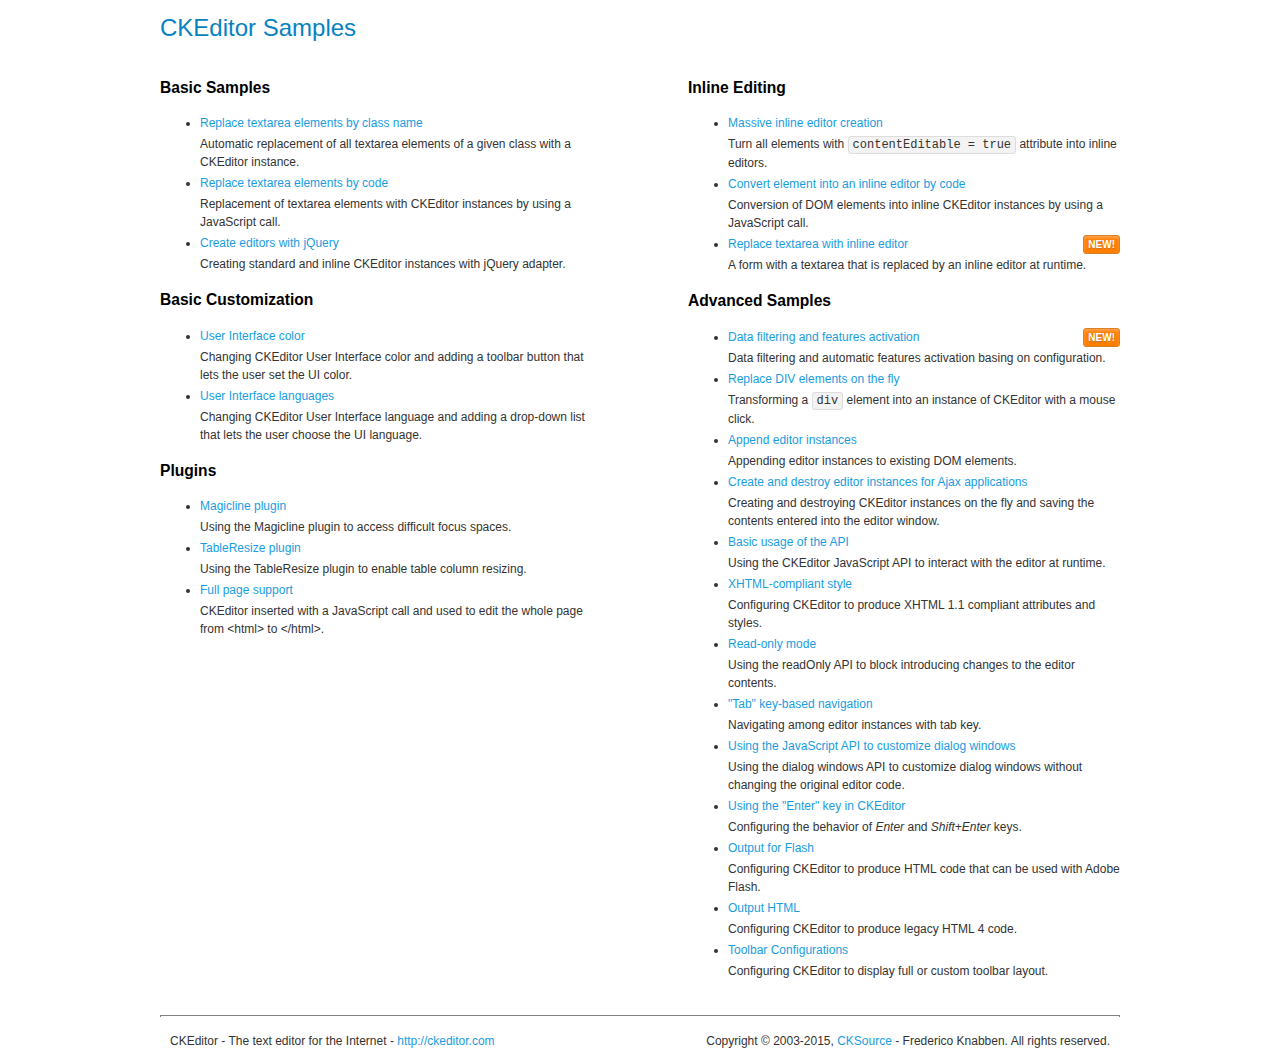
<file: public/ckeditor/samples/index.html>
<!DOCTYPE html>
<!--
Copyright (c) 2003-2015, CKSource - Frederico Knabben. All rights reserved.
For licensing, see LICENSE.md or http://ckeditor.com/license
-->
<html>
<head>
	<meta charset="utf-8">
	<title>CKEditor Samples</title>
	<link rel="stylesheet" href="sample.css">
</head>
<body>
	<h1 class="samples">
		CKEditor Samples
	</h1>
	<div class="twoColumns">
		<div class="twoColumnsLeft">
			<h2 class="samples">
				Basic Samples
			</h2>
			<dl class="samples">
				<dt><a class="samples" href="replacebyclass.html">Replace textarea elements by class name</a></dt>
				<dd>Automatic replacement of all textarea elements of a given class with a CKEditor instance.</dd>

				<dt><a class="samples" href="replacebycode.html">Replace textarea elements by code</a></dt>
				<dd>Replacement of textarea elements with CKEditor instances by using a JavaScript call.</dd>

				<dt><a class="samples" href="jquery.html">Create editors with jQuery</a></dt>
				<dd>Creating standard and inline CKEditor instances with jQuery adapter.</dd>
			</dl>

			<h2 class="samples">
				Basic Customization
			</h2>
			<dl class="samples">
				<dt><a class="samples" href="uicolor.html">User Interface color</a></dt>
				<dd>Changing CKEditor User Interface color and adding a toolbar button that lets the user set the UI color.</dd>

				<dt><a class="samples" href="uilanguages.html">User Interface languages</a></dt>
				<dd>Changing CKEditor User Interface language and adding a drop-down list that lets the user choose the UI language.</dd>
			</dl>


			<h2 class="samples">Plugins</h2>
<dl class="samples">
<dt><a class="samples" href="plugins/magicline/magicline.html">Magicline plugin</a></dt>
<dd>Using the Magicline plugin to access difficult focus spaces.</dd>

<dt><a class="samples" href="plugins/tableresize/tableresize.html">TableResize plugin</a></dt>
<dd>Using the TableResize plugin to enable table column resizing.</dd>

<dt><a class="samples" href="plugins/wysiwygarea/fullpage.html">Full page support</a></dt>
<dd>CKEditor inserted with a JavaScript call and used to edit the whole page from &lt;html&gt; to &lt;/html&gt;.</dd>
</dl>
		</div>
		<div class="twoColumnsRight">
			<h2 class="samples">
				Inline Editing
			</h2>
			<dl class="samples">
				<dt><a class="samples" href="inlineall.html">Massive inline editor creation</a></dt>
				<dd>Turn all elements with <code>contentEditable = true</code> attribute into inline editors.</dd>

				<dt><a class="samples" href="inlinebycode.html">Convert element into an inline editor by code</a></dt>
				<dd>Conversion of DOM elements into inline CKEditor instances by using a JavaScript call.</dd>

				<dt><a class="samples" href="inlinetextarea.html">Replace textarea with inline editor</a> <span class="new">New!</span></dt>
				<dd>A form with a textarea that is replaced by an inline editor at runtime.</dd>

				
			</dl>

			<h2 class="samples">
				Advanced Samples
			</h2>
			<dl class="samples">
				<dt><a class="samples" href="datafiltering.html">Data filtering and features activation</a> <span class="new">New!</span></dt>
				<dd>Data filtering and automatic features activation basing on configuration.</dd>

				<dt><a class="samples" href="divreplace.html">Replace DIV elements on the fly</a></dt>
				<dd>Transforming a <code>div</code> element into an instance of CKEditor with a mouse click.</dd>

				<dt><a class="samples" href="appendto.html">Append editor instances</a></dt>
				<dd>Appending editor instances to existing DOM elements.</dd>

				<dt><a class="samples" href="ajax.html">Create and destroy editor instances for Ajax applications</a></dt>
				<dd>Creating and destroying CKEditor instances on the fly and saving the contents entered into the editor window.</dd>

				<dt><a class="samples" href="api.html">Basic usage of the API</a></dt>
				<dd>Using the CKEditor JavaScript API to interact with the editor at runtime.</dd>

				<dt><a class="samples" href="xhtmlstyle.html">XHTML-compliant style</a></dt>
				<dd>Configuring CKEditor to produce XHTML 1.1 compliant attributes and styles.</dd>

				<dt><a class="samples" href="readonly.html">Read-only mode</a></dt>
				<dd>Using the readOnly API to block introducing changes to the editor contents.</dd>

				<dt><a class="samples" href="tabindex.html">"Tab" key-based navigation</a></dt>
				<dd>Navigating among editor instances with tab key.</dd>


				
<dt><a class="samples" href="plugins/dialog/dialog.html">Using the JavaScript API to customize dialog windows</a></dt>
<dd>Using the dialog windows API to customize dialog windows without changing the original editor code.</dd>

<dt><a class="samples" href="plugins/enterkey/enterkey.html">Using the &quot;Enter&quot; key in CKEditor</a></dt>
<dd>Configuring the behavior of <em>Enter</em> and <em>Shift+Enter</em> keys.</dd>

<dt><a class="samples" href="plugins/htmlwriter/outputforflash.html">Output for Flash</a></dt>
<dd>Configuring CKEditor to produce HTML code that can be used with Adobe Flash.</dd>

<dt><a class="samples" href="plugins/htmlwriter/outputhtml.html">Output HTML</a></dt>
<dd>Configuring CKEditor to produce legacy HTML 4 code.</dd>

<dt><a class="samples" href="plugins/toolbar/toolbar.html">Toolbar Configurations</a></dt>
<dd>Configuring CKEditor to display full or custom toolbar layout.</dd>

			</dl>
		</div>
	</div>
	<div id="footer">
		<hr>
		<p>
			CKEditor - The text editor for the Internet - <a class="samples" href="http://ckeditor.com/">http://ckeditor.com</a>
		</p>
		<p id="copy">
			Copyright &copy; 2003-2015, <a class="samples" href="http://cksource.com/">CKSource</a> - Frederico Knabben. All rights reserved.
		</p>
	</div>
</body>
</html>
</file>
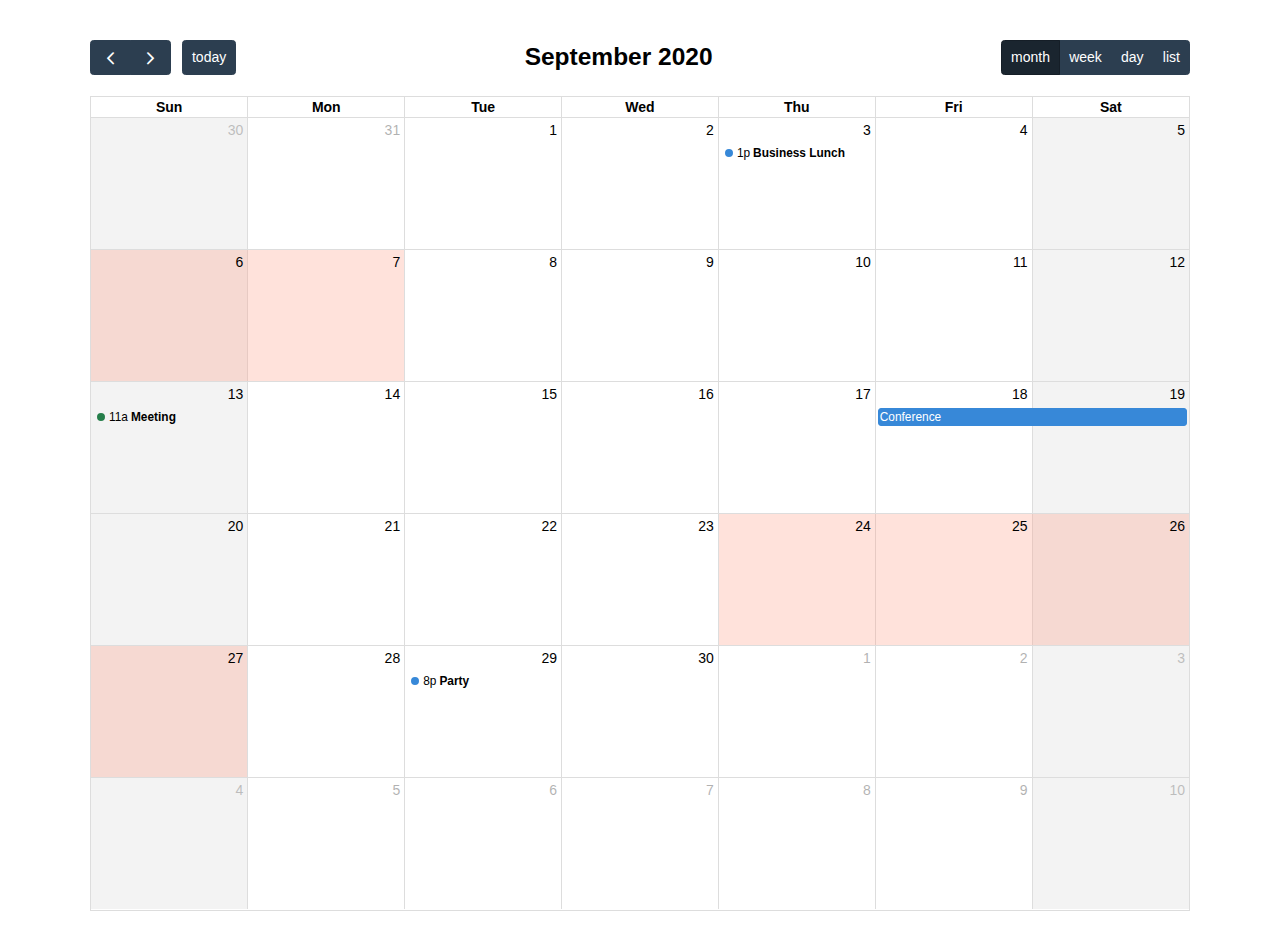
<file: assets/fullcalendar/examples/background-events.html>
<!DOCTYPE html>
<html>
<head>
<meta charset='utf-8' />
<link href='../lib/main.css' rel='stylesheet' />
<script src='../lib/main.js'></script>
<script>

  document.addEventListener('DOMContentLoaded', function() {
    var calendarEl = document.getElementById('calendar');

    var calendar = new FullCalendar.Calendar(calendarEl, {
      headerToolbar: {
        left: 'prev,next today',
        center: 'title',
        right: 'dayGridMonth,timeGridWeek,timeGridDay,listMonth'
      },
      initialDate: '2020-09-12',
      navLinks: true, // can click day/week names to navigate views
      businessHours: true, // display business hours
      editable: true,
      selectable: true,
      events: [
        {
          title: 'Business Lunch',
          start: '2020-09-03T13:00:00',
          constraint: 'businessHours'
        },
        {
          title: 'Meeting',
          start: '2020-09-13T11:00:00',
          constraint: 'availableForMeeting', // defined below
          color: '#257e4a'
        },
        {
          title: 'Conference',
          start: '2020-09-18',
          end: '2020-09-20'
        },
        {
          title: 'Party',
          start: '2020-09-29T20:00:00'
        },

        // areas where "Meeting" must be dropped
        {
          groupId: 'availableForMeeting',
          start: '2020-09-11T10:00:00',
          end: '2020-09-11T16:00:00',
          display: 'background'
        },
        {
          groupId: 'availableForMeeting',
          start: '2020-09-13T10:00:00',
          end: '2020-09-13T16:00:00',
          display: 'background'
        },

        // red areas where no events can be dropped
        {
          start: '2020-09-24',
          end: '2020-09-28',
          overlap: false,
          display: 'background',
          color: '#ff9f89'
        },
        {
          start: '2020-09-06',
          end: '2020-09-08',
          overlap: false,
          display: 'background',
          color: '#ff9f89'
        }
      ]
    });

    calendar.render();
  });

</script>
<style>

  body {
    margin: 40px 10px;
    padding: 0;
    font-family: Arial, Helvetica Neue, Helvetica, sans-serif;
    font-size: 14px;
  }

  #calendar {
    max-width: 1100px;
    margin: 0 auto;
  }

</style>
</head>
<body>

  <div id='calendar'></div>

</body>
</html>
</file>
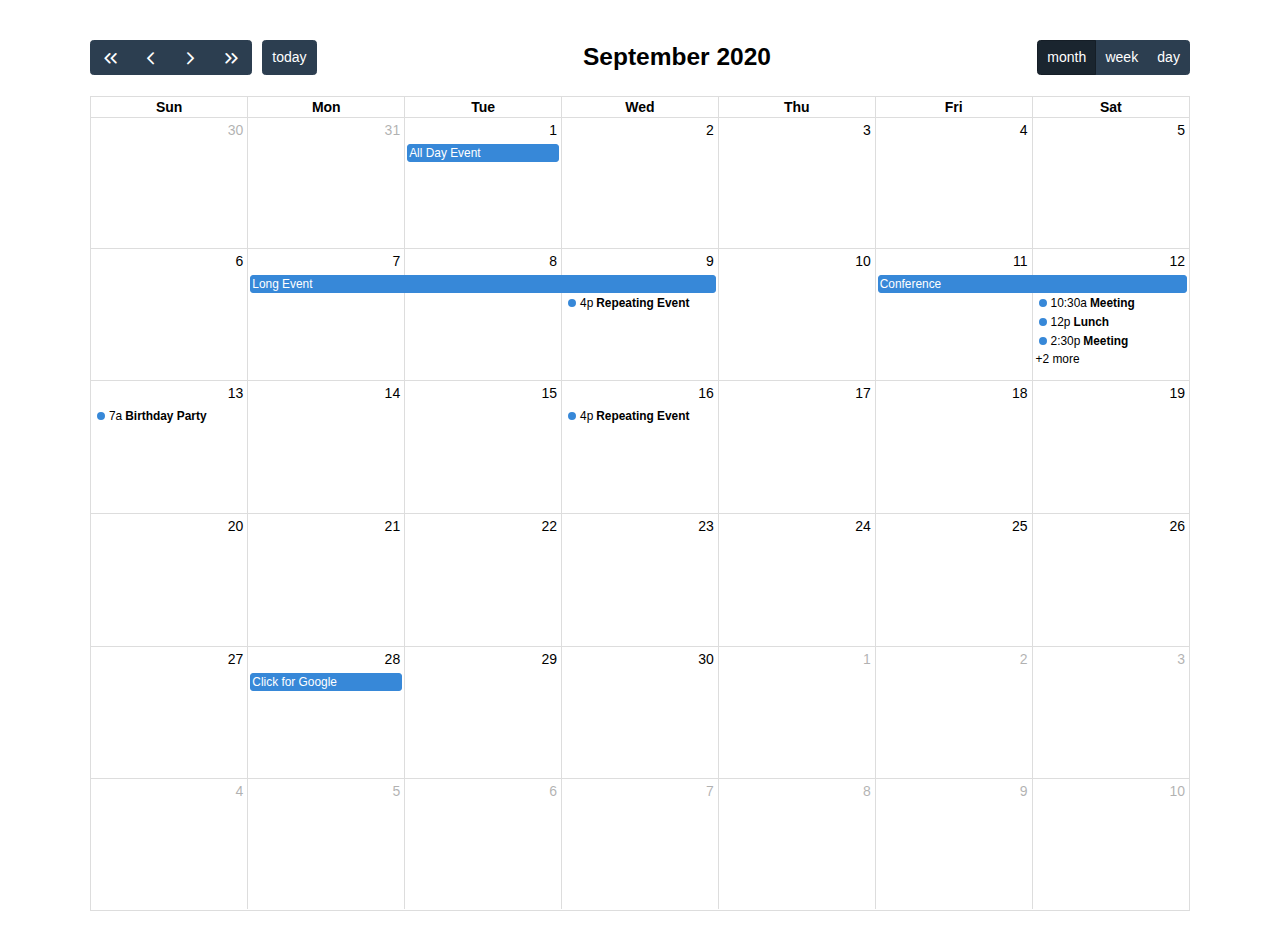
<file: assets/fullcalendar/examples/daygrid-views.html>
<!DOCTYPE html>
<html>
<head>
<meta charset='utf-8' />
<link href='../lib/main.css' rel='stylesheet' />
<script src='../lib/main.js'></script>
<script>

  document.addEventListener('DOMContentLoaded', function() {
    var calendarEl = document.getElementById('calendar');

    var calendar = new FullCalendar.Calendar(calendarEl, {
      headerToolbar: {
        left: 'prevYear,prev,next,nextYear today',
        center: 'title',
        right: 'dayGridMonth,dayGridWeek,dayGridDay'
      },
      initialDate: '2020-09-12',
      navLinks: true, // can click day/week names to navigate views
      editable: true,
      dayMaxEvents: true, // allow "more" link when too many events
      events: [
        {
          title: 'All Day Event',
          start: '2020-09-01'
        },
        {
          title: 'Long Event',
          start: '2020-09-07',
          end: '2020-09-10'
        },
        {
          groupId: 999,
          title: 'Repeating Event',
          start: '2020-09-09T16:00:00'
        },
        {
          groupId: 999,
          title: 'Repeating Event',
          start: '2020-09-16T16:00:00'
        },
        {
          title: 'Conference',
          start: '2020-09-11',
          end: '2020-09-13'
        },
        {
          title: 'Meeting',
          start: '2020-09-12T10:30:00',
          end: '2020-09-12T12:30:00'
        },
        {
          title: 'Lunch',
          start: '2020-09-12T12:00:00'
        },
        {
          title: 'Meeting',
          start: '2020-09-12T14:30:00'
        },
        {
          title: 'Happy Hour',
          start: '2020-09-12T17:30:00'
        },
        {
          title: 'Dinner',
          start: '2020-09-12T20:00:00'
        },
        {
          title: 'Birthday Party',
          start: '2020-09-13T07:00:00'
        },
        {
          title: 'Click for Google',
          url: 'http://google.com/',
          start: '2020-09-28'
        }
      ]
    });

    calendar.render();
  });

</script>
<style>

  body {
    margin: 40px 10px;
    padding: 0;
    font-family: Arial, Helvetica Neue, Helvetica, sans-serif;
    font-size: 14px;
  }

  #calendar {
    max-width: 1100px;
    margin: 0 auto;
  }

</style>
</head>
<body>

  <div id='calendar'></div>

</body>
</html>
</file>
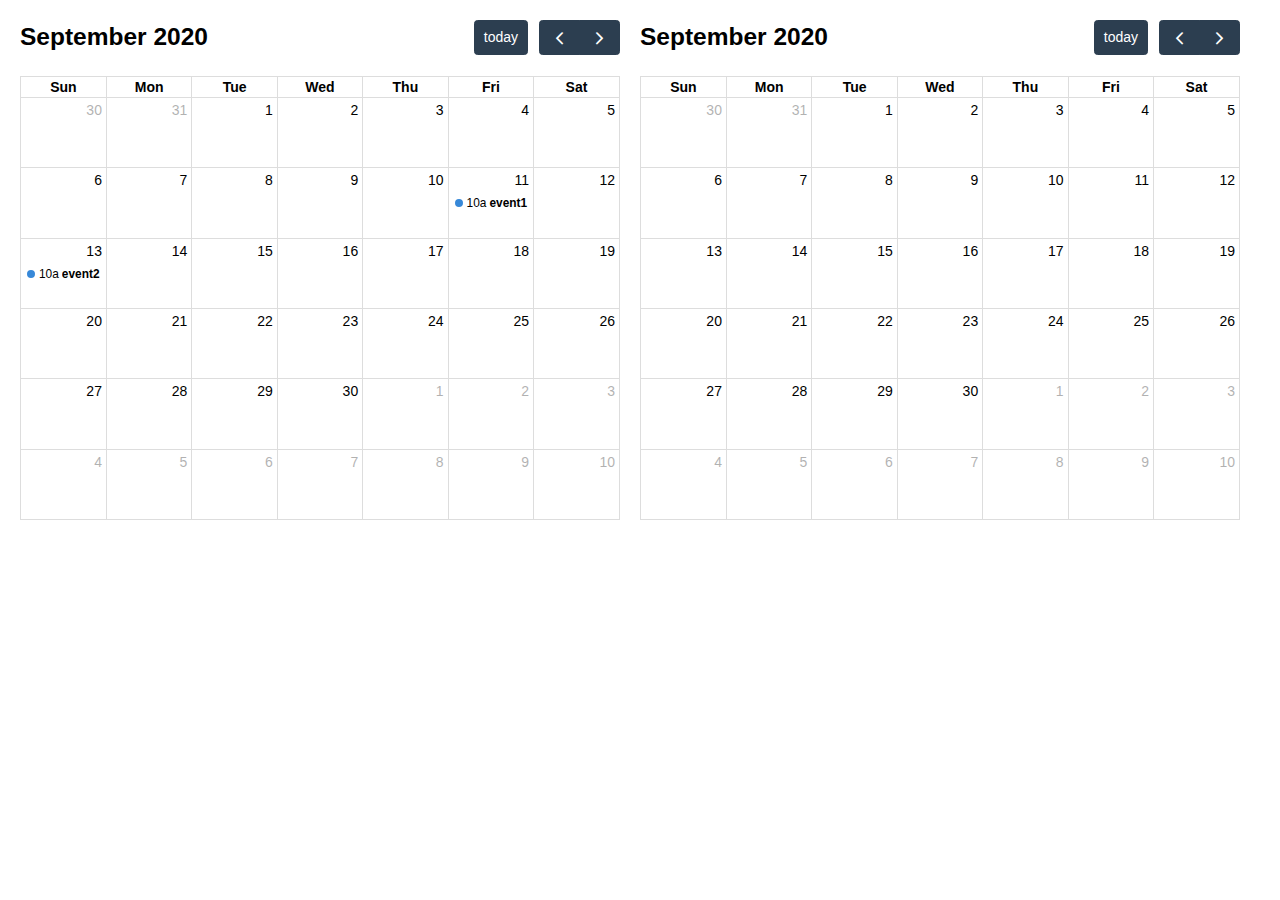
<file: assets/fullcalendar/examples/external-dragging-2cals.html>
<!DOCTYPE html>
<html>
<head>
<meta charset='utf-8' />
<link href='../lib/main.css' rel='stylesheet' />
<script src='../lib/main.js'></script>
<script>

  document.addEventListener('DOMContentLoaded', function() {
    var srcCalendarEl = document.getElementById('source-calendar');
    var destCalendarEl = document.getElementById('destination-calendar');

    var srcCalendar = new FullCalendar.Calendar(srcCalendarEl, {
      editable: true,
      initialDate: '2020-09-12',
      events: [
        {
          title: 'event1',
          start: '2020-09-11T10:00:00',
          end: '2020-09-11T16:00:00'
        },
        {
          title: 'event2',
          start: '2020-09-13T10:00:00',
          end: '2020-09-13T16:00:00'
        }
      ],
      eventLeave: function(info) {
        console.log('event left!', info.event);
      }
    });

    var destCalendar = new FullCalendar.Calendar(destCalendarEl, {
      initialDate: '2020-09-12',
      editable: true,
      droppable: true, // will let it receive events!
      eventReceive: function(info) {
        console.log('event received!', info.event);
      }
    });

    srcCalendar.render();
    destCalendar.render();
  });

</script>
<style>

  body {
    margin: 20px 0 0 20px;
    font-size: 14px;
    font-family: Arial, Helvetica Neue, Helvetica, sans-serif;
  }

  #source-calendar,
  #destination-calendar {
    float: left;
    width: 600px;
    margin: 0 20px 20px 0;
  }

</style>
</head>
<body>

  <div id='source-calendar'></div>
  <div id='destination-calendar'></div>

</body>
</html>
</file>
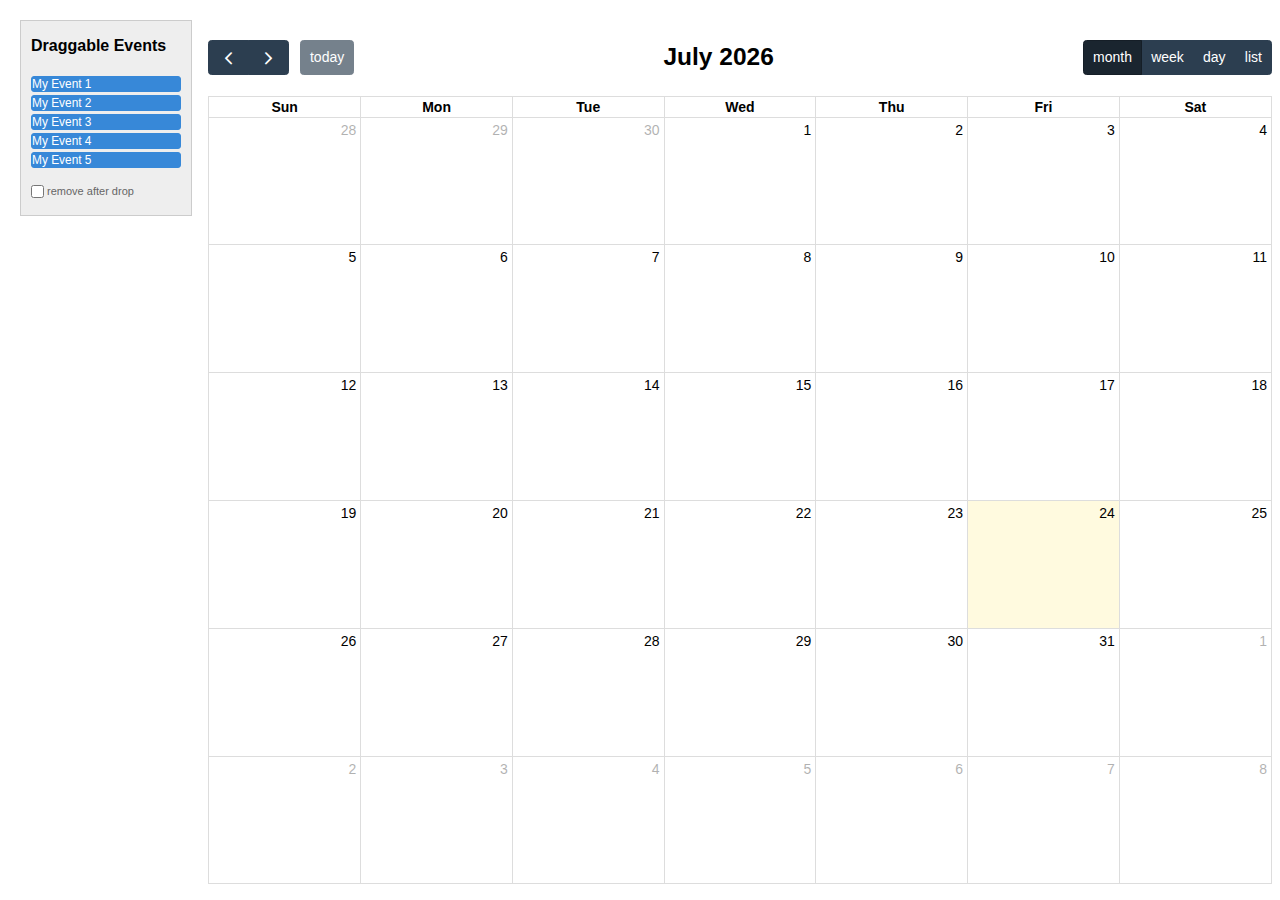
<file: assets/fullcalendar/examples/external-dragging-builtin.html>
<!DOCTYPE html>
<html>
<head>
<meta charset='utf-8' />
<link href='../lib/main.css' rel='stylesheet' />
<script src='../lib/main.js'></script>
<script>

  document.addEventListener('DOMContentLoaded', function() {

    /* initialize the external events
    -----------------------------------------------------------------*/

    var containerEl = document.getElementById('external-events-list');
    new FullCalendar.Draggable(containerEl, {
      itemSelector: '.fc-event',
      eventData: function(eventEl) {
        return {
          title: eventEl.innerText.trim()
        }
      }
    });

    //// the individual way to do it
    // var containerEl = document.getElementById('external-events-list');
    // var eventEls = Array.prototype.slice.call(
    //   containerEl.querySelectorAll('.fc-event')
    // );
    // eventEls.forEach(function(eventEl) {
    //   new FullCalendar.Draggable(eventEl, {
    //     eventData: {
    //       title: eventEl.innerText.trim(),
    //     }
    //   });
    // });

    /* initialize the calendar
    -----------------------------------------------------------------*/

    var calendarEl = document.getElementById('calendar');
    var calendar = new FullCalendar.Calendar(calendarEl, {
      headerToolbar: {
        left: 'prev,next today',
        center: 'title',
        right: 'dayGridMonth,timeGridWeek,timeGridDay,listWeek'
      },
      editable: true,
      droppable: true, // this allows things to be dropped onto the calendar
      drop: function(arg) {
        // is the "remove after drop" checkbox checked?
        if (document.getElementById('drop-remove').checked) {
          // if so, remove the element from the "Draggable Events" list
          arg.draggedEl.parentNode.removeChild(arg.draggedEl);
        }
      }
    });
    calendar.render();

  });

</script>
<style>

  body {
    margin-top: 40px;
    font-size: 14px;
    font-family: Arial, Helvetica Neue, Helvetica, sans-serif;
  }

  #external-events {
    position: fixed;
    left: 20px;
    top: 20px;
    width: 150px;
    padding: 0 10px;
    border: 1px solid #ccc;
    background: #eee;
    text-align: left;
  }

  #external-events h4 {
    font-size: 16px;
    margin-top: 0;
    padding-top: 1em;
  }

  #external-events .fc-event {
    margin: 3px 0;
    cursor: move;
  }

  #external-events p {
    margin: 1.5em 0;
    font-size: 11px;
    color: #666;
  }

  #external-events p input {
    margin: 0;
    vertical-align: middle;
  }

  #calendar-wrap {
    margin-left: 200px;
  }

  #calendar {
    max-width: 1100px;
    margin: 0 auto;
  }

</style>
</head>
<body>
  <div id='wrap'>

    <div id='external-events'>
      <h4>Draggable Events</h4>

      <div id='external-events-list'>
        <div class='fc-event fc-h-event fc-daygrid-event fc-daygrid-block-event'>
          <div class='fc-event-main'>My Event 1</div>
        </div>
        <div class='fc-event fc-h-event fc-daygrid-event fc-daygrid-block-event'>
          <div class='fc-event-main'>My Event 2</div>
        </div>
        <div class='fc-event fc-h-event fc-daygrid-event fc-daygrid-block-event'>
          <div class='fc-event-main'>My Event 3</div>
        </div>
        <div class='fc-event fc-h-event fc-daygrid-event fc-daygrid-block-event'>
          <div class='fc-event-main'>My Event 4</div>
        </div>
        <div class='fc-event fc-h-event fc-daygrid-event fc-daygrid-block-event'>
          <div class='fc-event-main'>My Event 5</div>
        </div>
      </div>

      <p>
        <input type='checkbox' id='drop-remove' />
        <label for='drop-remove'>remove after drop</label>
      </p>
    </div>

    <div id='calendar-wrap'>
      <div id='calendar'></div>
    </div>

  </div>
</body>
</html>
</file>
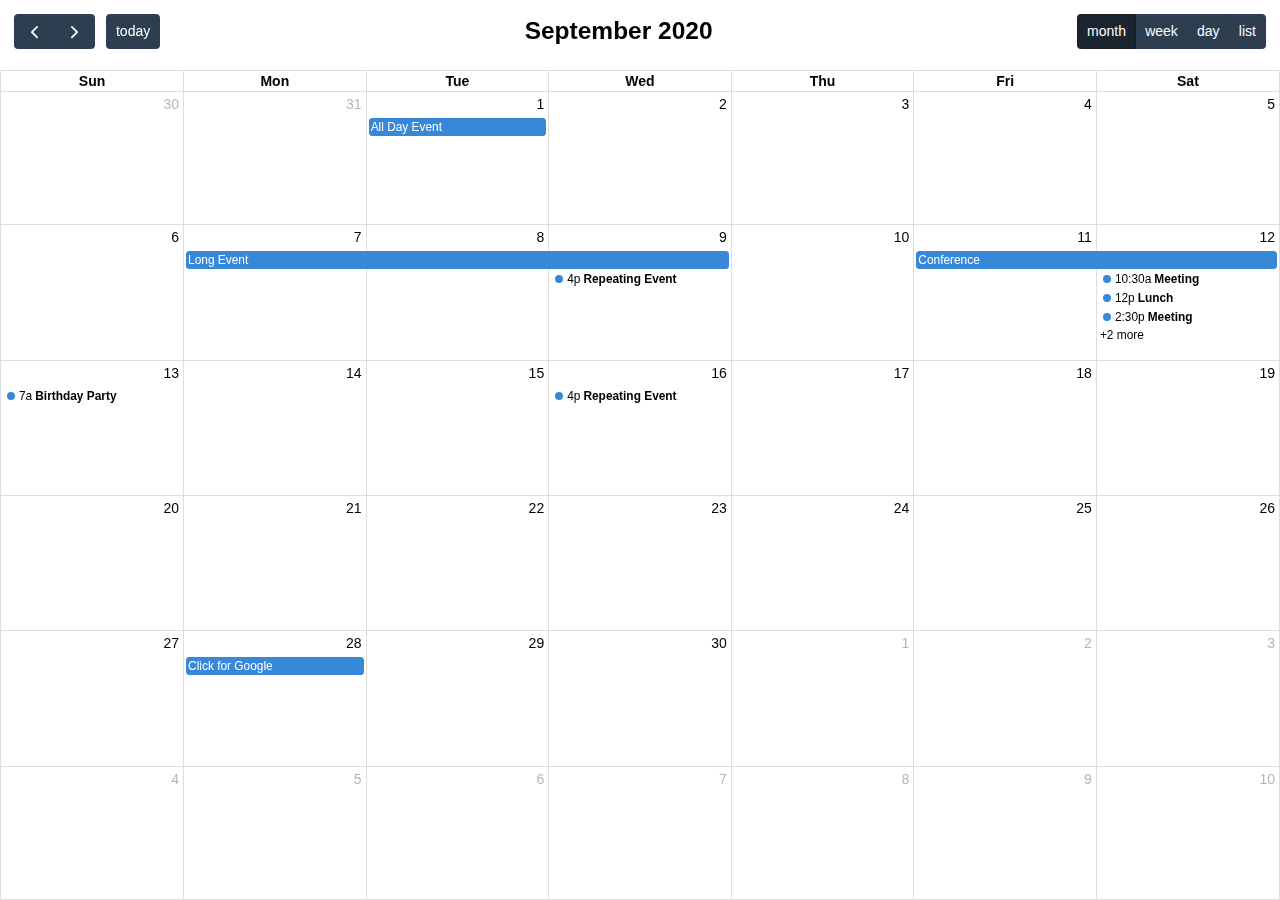
<file: assets/fullcalendar/examples/full-height.html>
<!DOCTYPE html>
<html>
<head>
<meta charset='utf-8' />
<link href='../lib/main.css' rel='stylesheet' />
<script src='../lib/main.js'></script>
<script>

  document.addEventListener('DOMContentLoaded', function() {
    var calendarEl = document.getElementById('calendar');

    var calendar = new FullCalendar.Calendar(calendarEl, {
      height: '100%',
      expandRows: true,
      slotMinTime: '08:00',
      slotMaxTime: '20:00',
      headerToolbar: {
        left: 'prev,next today',
        center: 'title',
        right: 'dayGridMonth,timeGridWeek,timeGridDay,listWeek'
      },
      initialView: 'dayGridMonth',
      initialDate: '2020-09-12',
      navLinks: true, // can click day/week names to navigate views
      editable: true,
      selectable: true,
      nowIndicator: true,
      dayMaxEvents: true, // allow "more" link when too many events
      events: [
        {
          title: 'All Day Event',
          start: '2020-09-01',
        },
        {
          title: 'Long Event',
          start: '2020-09-07',
          end: '2020-09-10'
        },
        {
          groupId: 999,
          title: 'Repeating Event',
          start: '2020-09-09T16:00:00'
        },
        {
          groupId: 999,
          title: 'Repeating Event',
          start: '2020-09-16T16:00:00'
        },
        {
          title: 'Conference',
          start: '2020-09-11',
          end: '2020-09-13'
        },
        {
          title: 'Meeting',
          start: '2020-09-12T10:30:00',
          end: '2020-09-12T12:30:00'
        },
        {
          title: 'Lunch',
          start: '2020-09-12T12:00:00'
        },
        {
          title: 'Meeting',
          start: '2020-09-12T14:30:00'
        },
        {
          title: 'Happy Hour',
          start: '2020-09-12T17:30:00'
        },
        {
          title: 'Dinner',
          start: '2020-09-12T20:00:00'
        },
        {
          title: 'Birthday Party',
          start: '2020-09-13T07:00:00'
        },
        {
          title: 'Click for Google',
          url: 'http://google.com/',
          start: '2020-09-28'
        }
      ]
    });

    calendar.render();
  });

</script>
<style>

  html, body {
    overflow: hidden; /* don't do scrollbars */
    font-family: Arial, Helvetica Neue, Helvetica, sans-serif;
    font-size: 14px;
  }

  #calendar-container {
    position: fixed;
    top: 0;
    left: 0;
    right: 0;
    bottom: 0;
  }

  .fc-header-toolbar {
    /*
    the calendar will be butting up against the edges,
    but let's scoot in the header's buttons
    */
    padding-top: 1em;
    padding-left: 1em;
    padding-right: 1em;
  }

</style>
</head>
<body>

  <div id='calendar-container'>
    <div id='calendar'></div>
  </div>

</body>
</html>
</file>
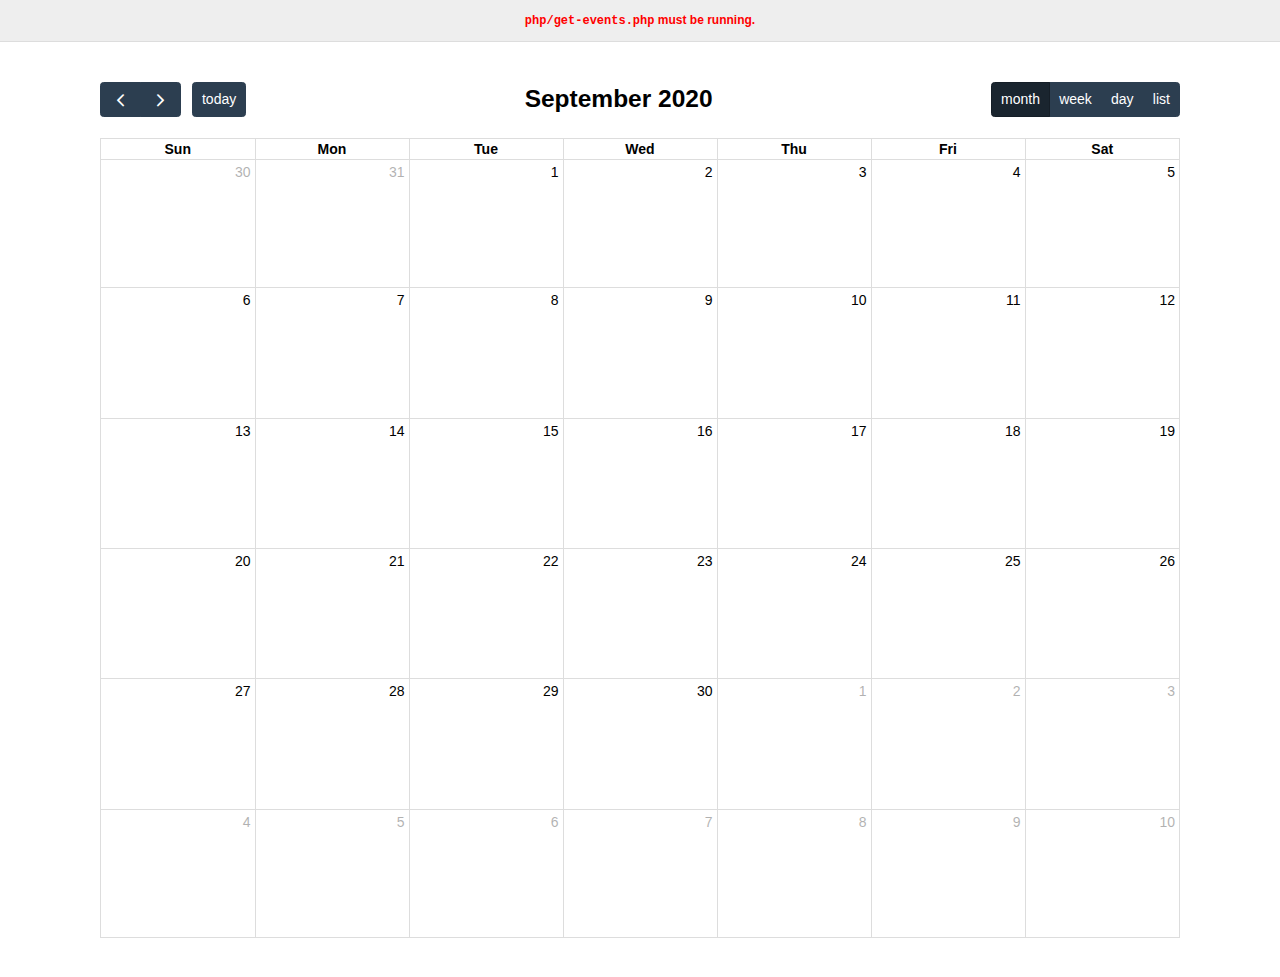
<file: assets/fullcalendar/examples/json.html>
<!DOCTYPE html>
<html>
<head>
<meta charset='utf-8' />
<link href='../lib/main.css' rel='stylesheet' />
<script src='../lib/main.js'></script>
<script>

  document.addEventListener('DOMContentLoaded', function() {
    var calendarEl = document.getElementById('calendar');

    var calendar = new FullCalendar.Calendar(calendarEl, {
      headerToolbar: {
        left: 'prev,next today',
        center: 'title',
        right: 'dayGridMonth,timeGridWeek,timeGridDay,listWeek'
      },
      initialDate: '2020-09-12',
      editable: true,
      navLinks: true, // can click day/week names to navigate views
      dayMaxEvents: true, // allow "more" link when too many events
      events: {
        url: 'php/get-events.php',
        failure: function() {
          document.getElementById('script-warning').style.display = 'block'
        }
      },
      loading: function(bool) {
        document.getElementById('loading').style.display =
          bool ? 'block' : 'none';
      }
    });

    calendar.render();
  });

</script>
<style>

  body {
    margin: 0;
    padding: 0;
    font-family: Arial, Helvetica Neue, Helvetica, sans-serif;
    font-size: 14px;
  }

  #script-warning {
    display: none;
    background: #eee;
    border-bottom: 1px solid #ddd;
    padding: 0 10px;
    line-height: 40px;
    text-align: center;
    font-weight: bold;
    font-size: 12px;
    color: red;
  }

  #loading {
    display: none;
    position: absolute;
    top: 10px;
    right: 10px;
  }

  #calendar {
    max-width: 1100px;
    margin: 40px auto;
    padding: 0 10px;
  }

</style>
</head>
<body>

  <div id='script-warning'>
    <code>php/get-events.php</code> must be running.
  </div>

  <div id='loading'>loading...</div>

  <div id='calendar'></div>

</body>
</html>
</file>
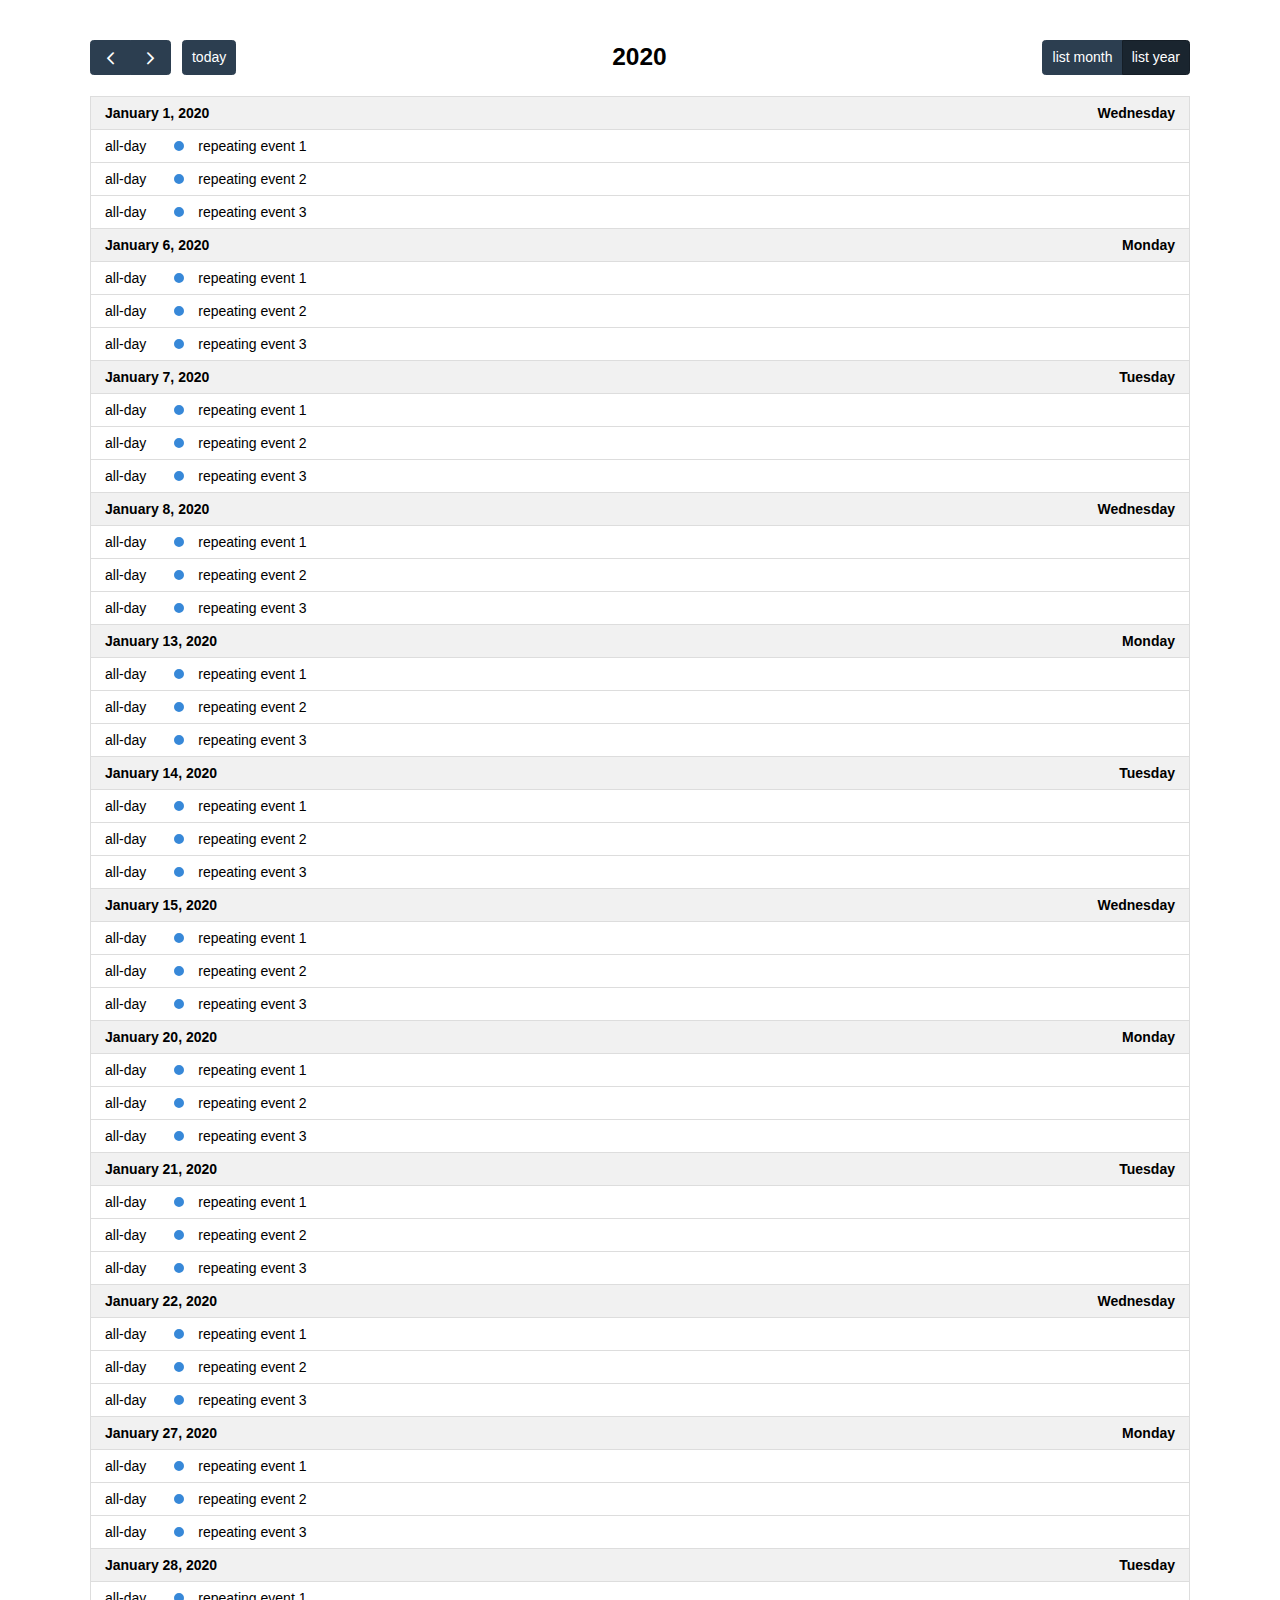
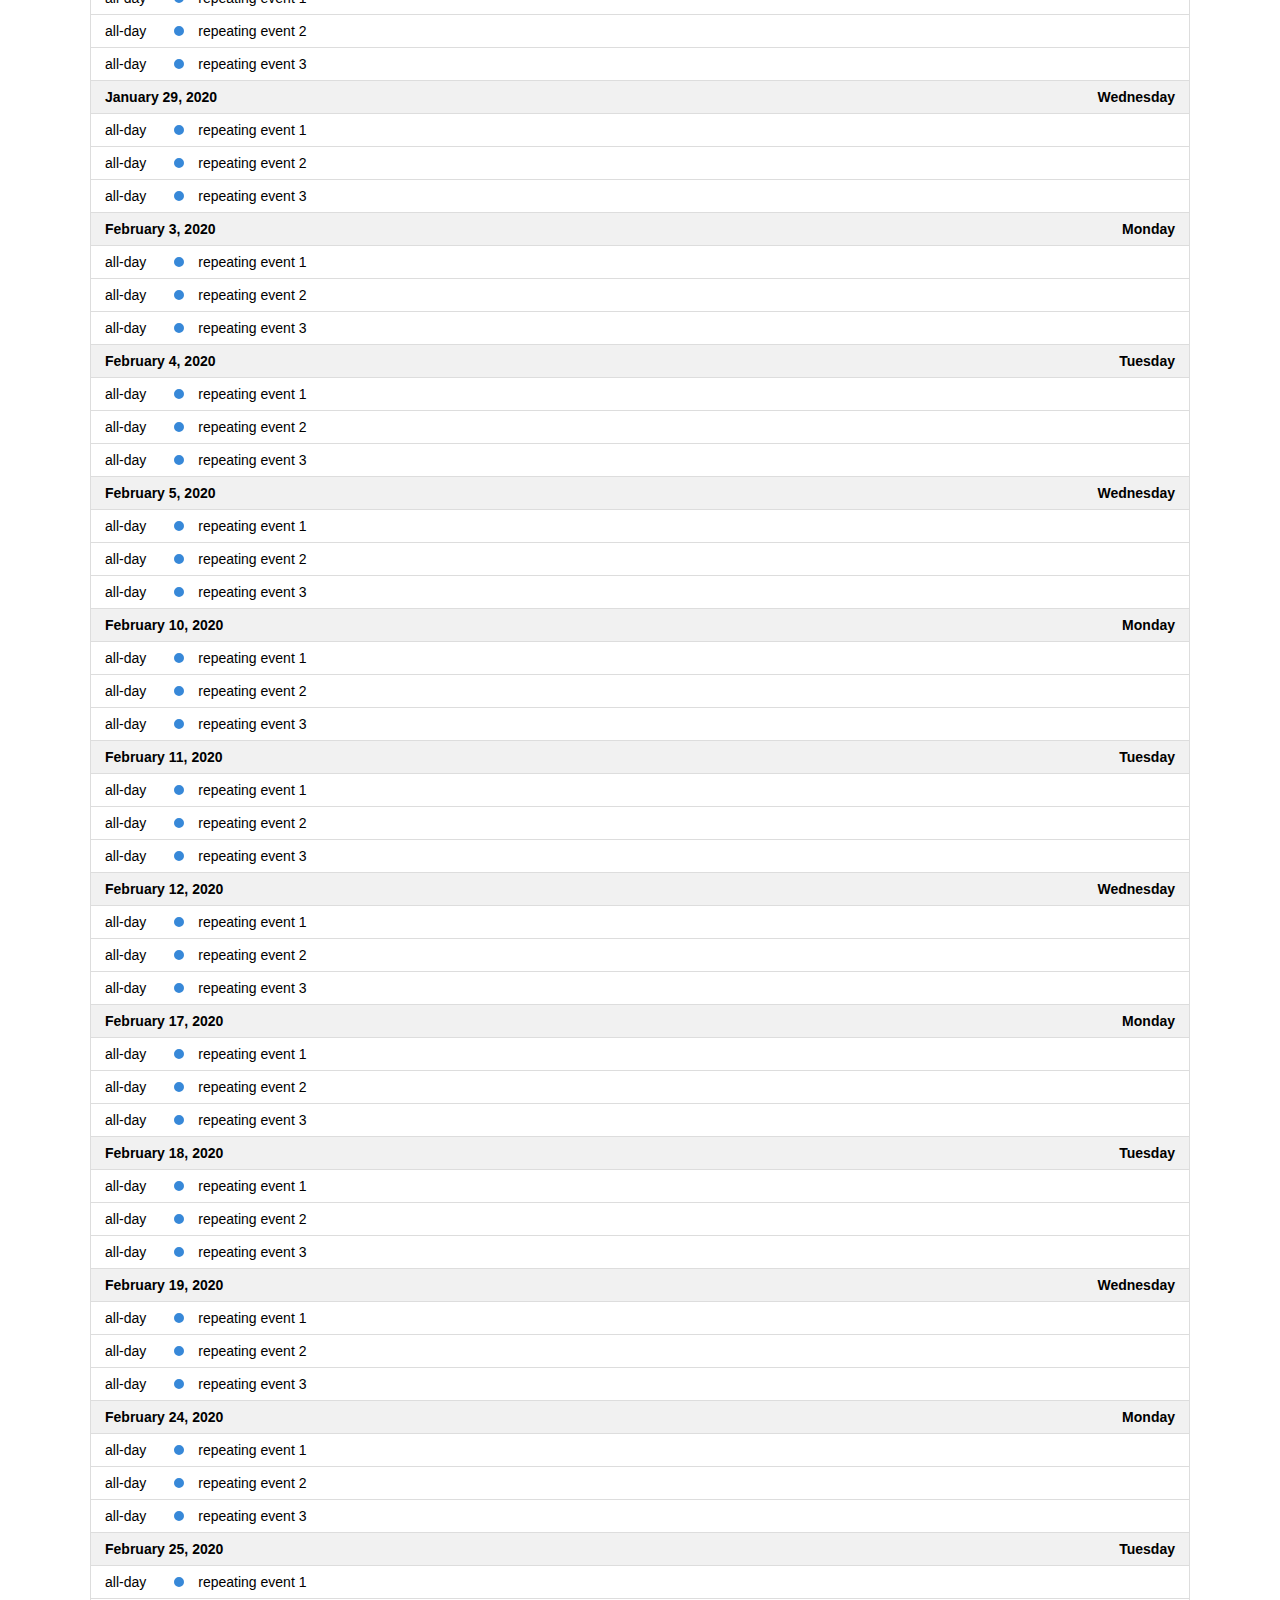
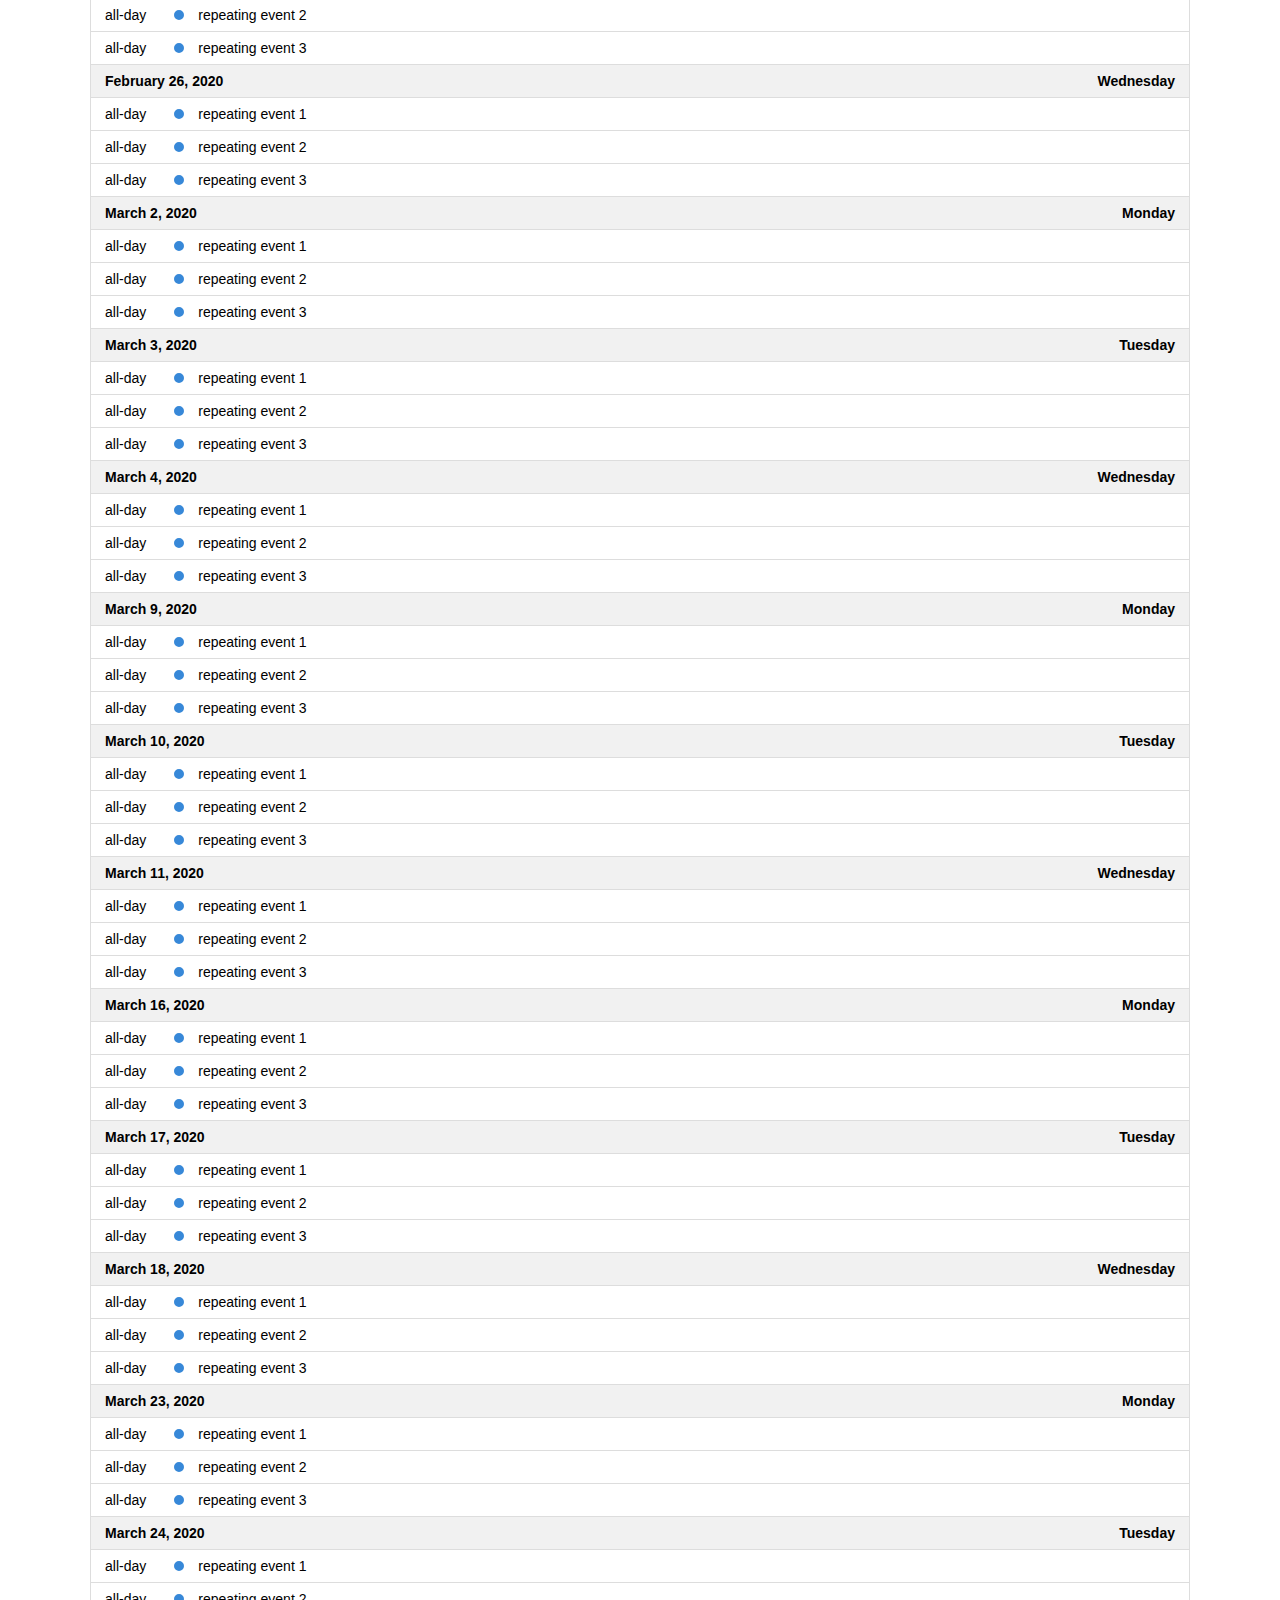
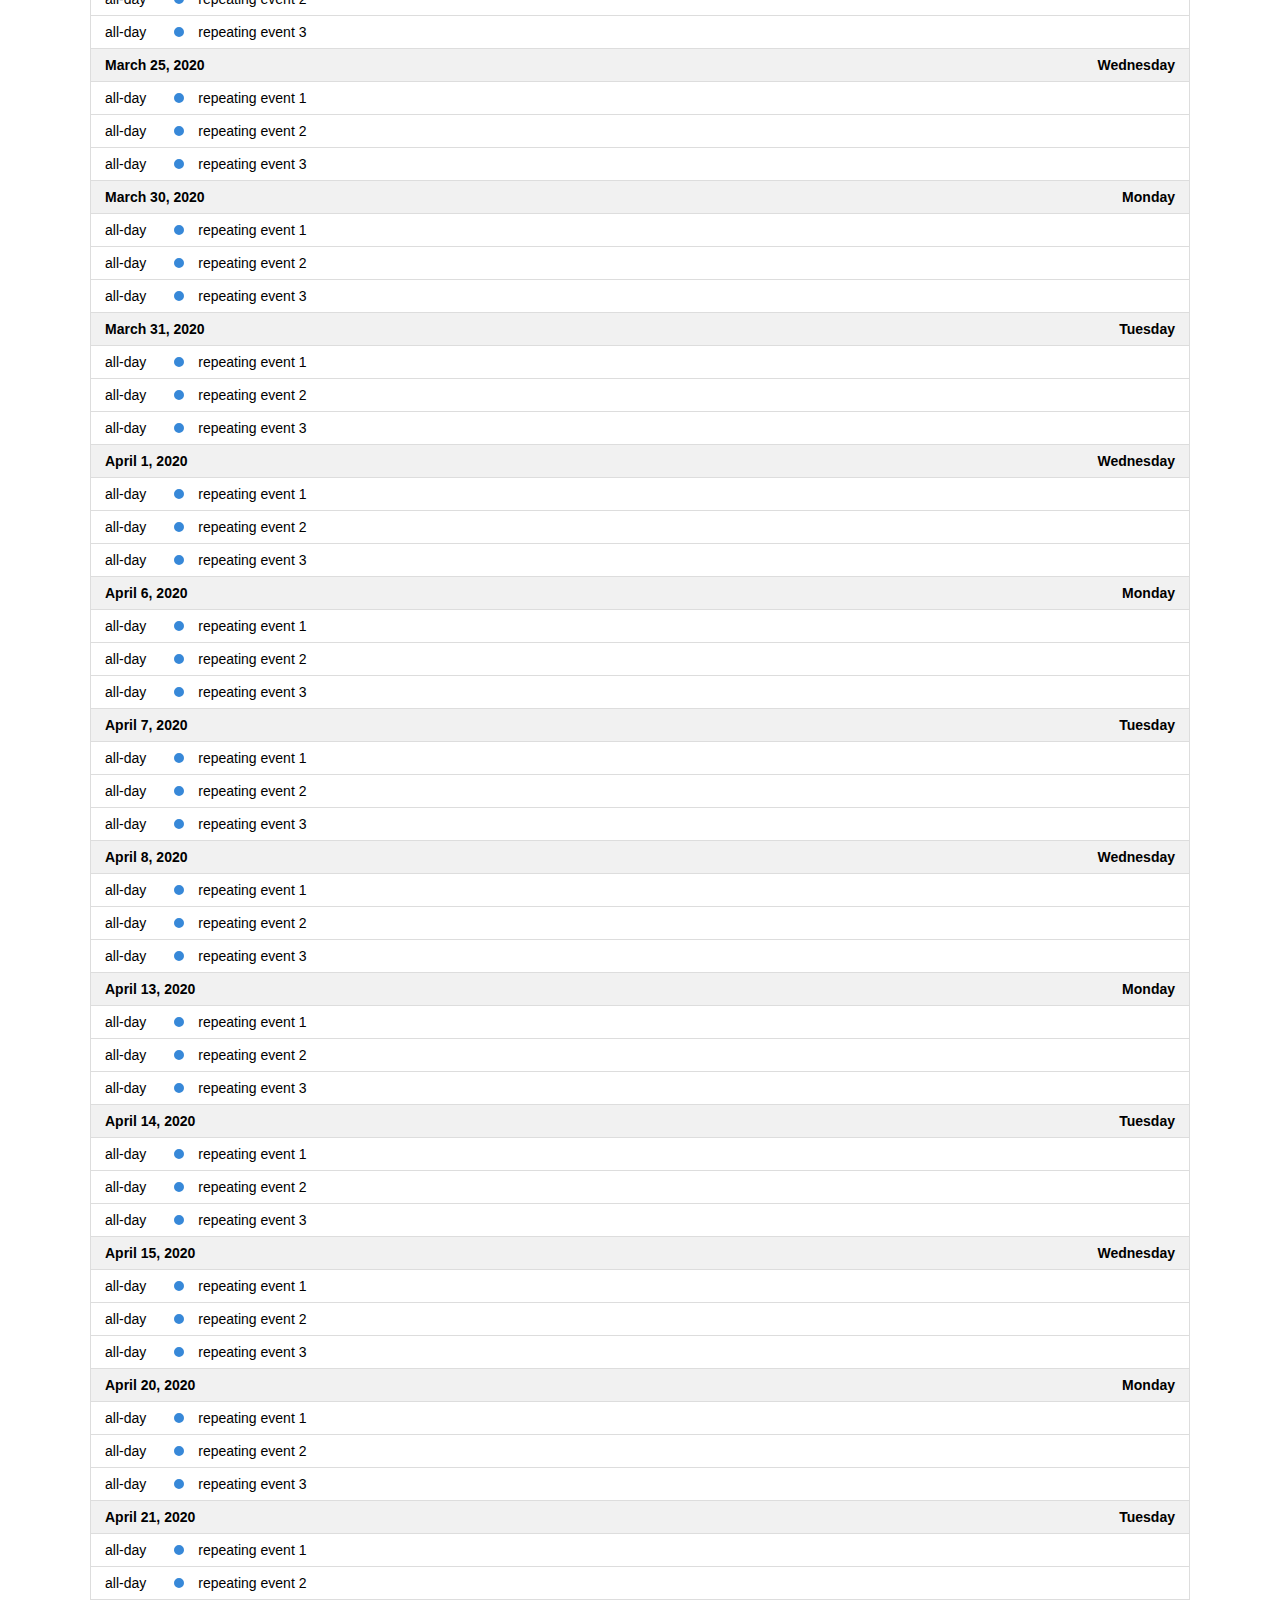
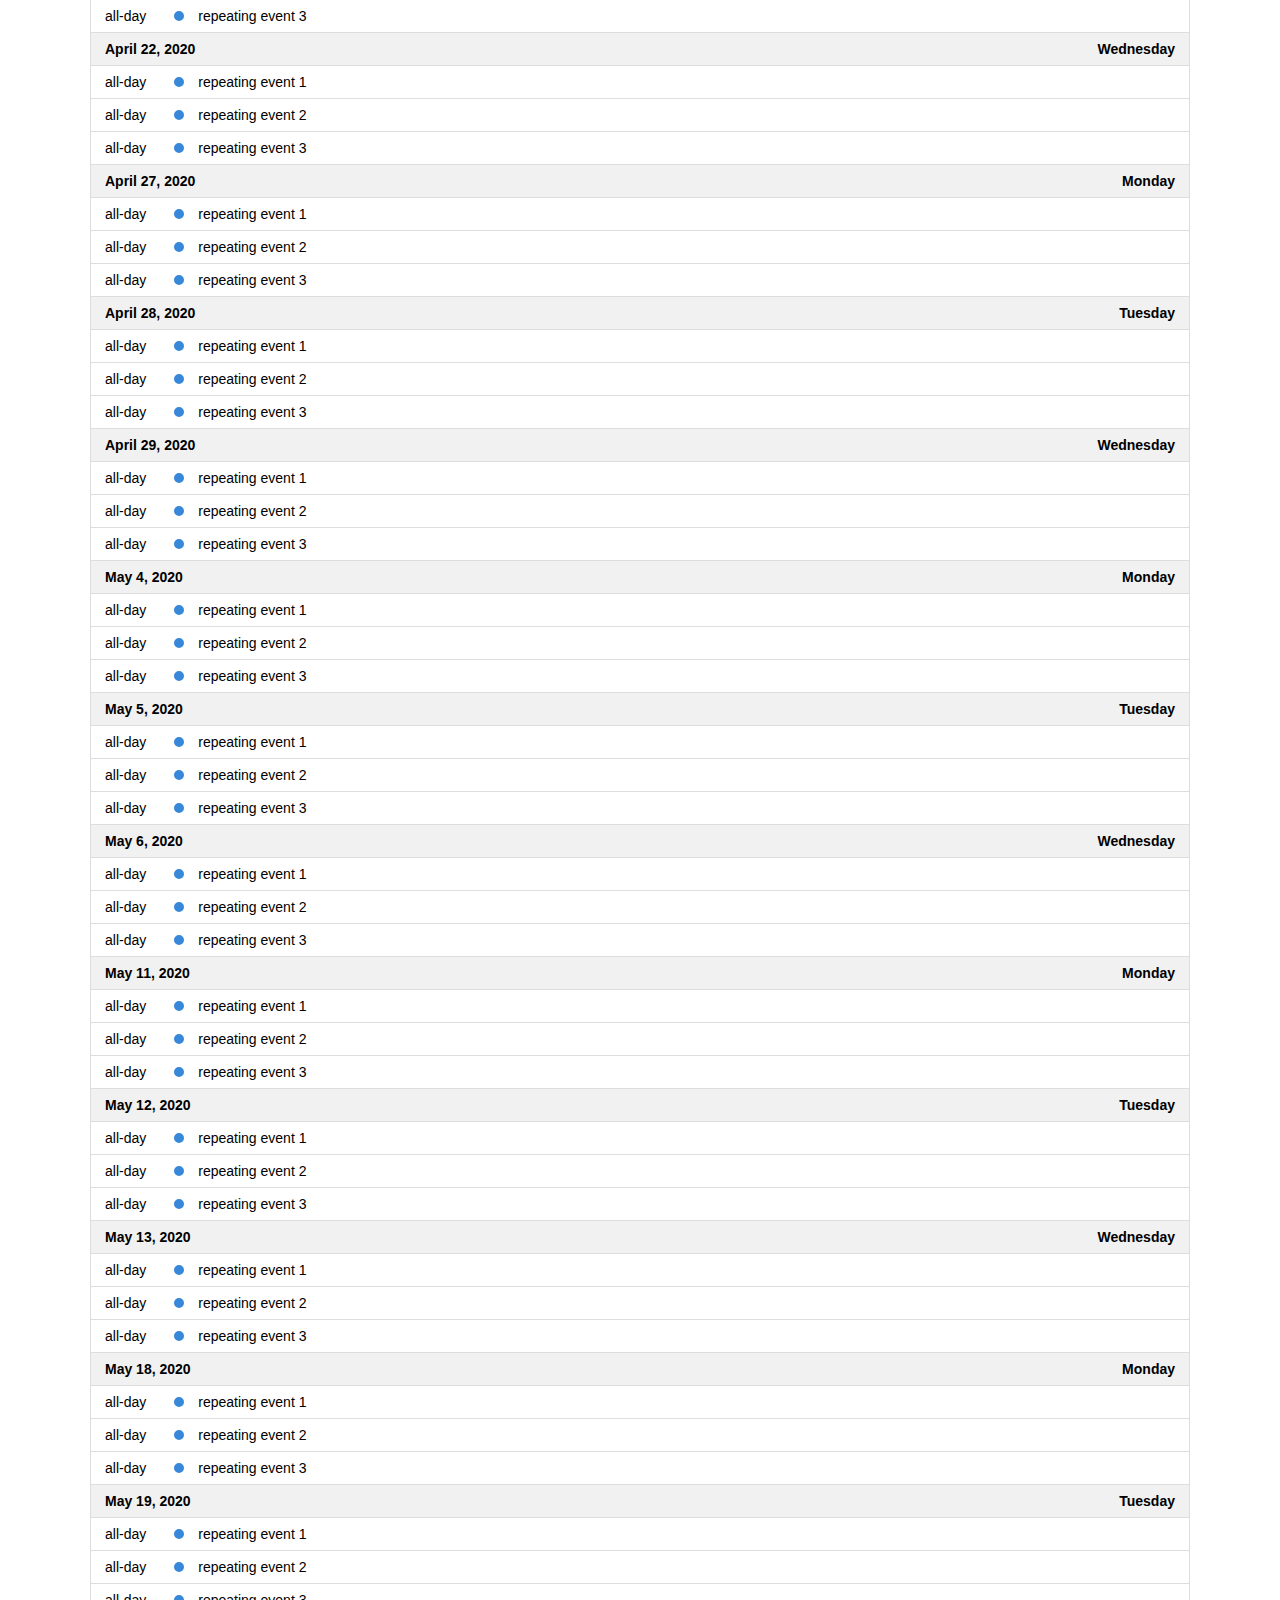
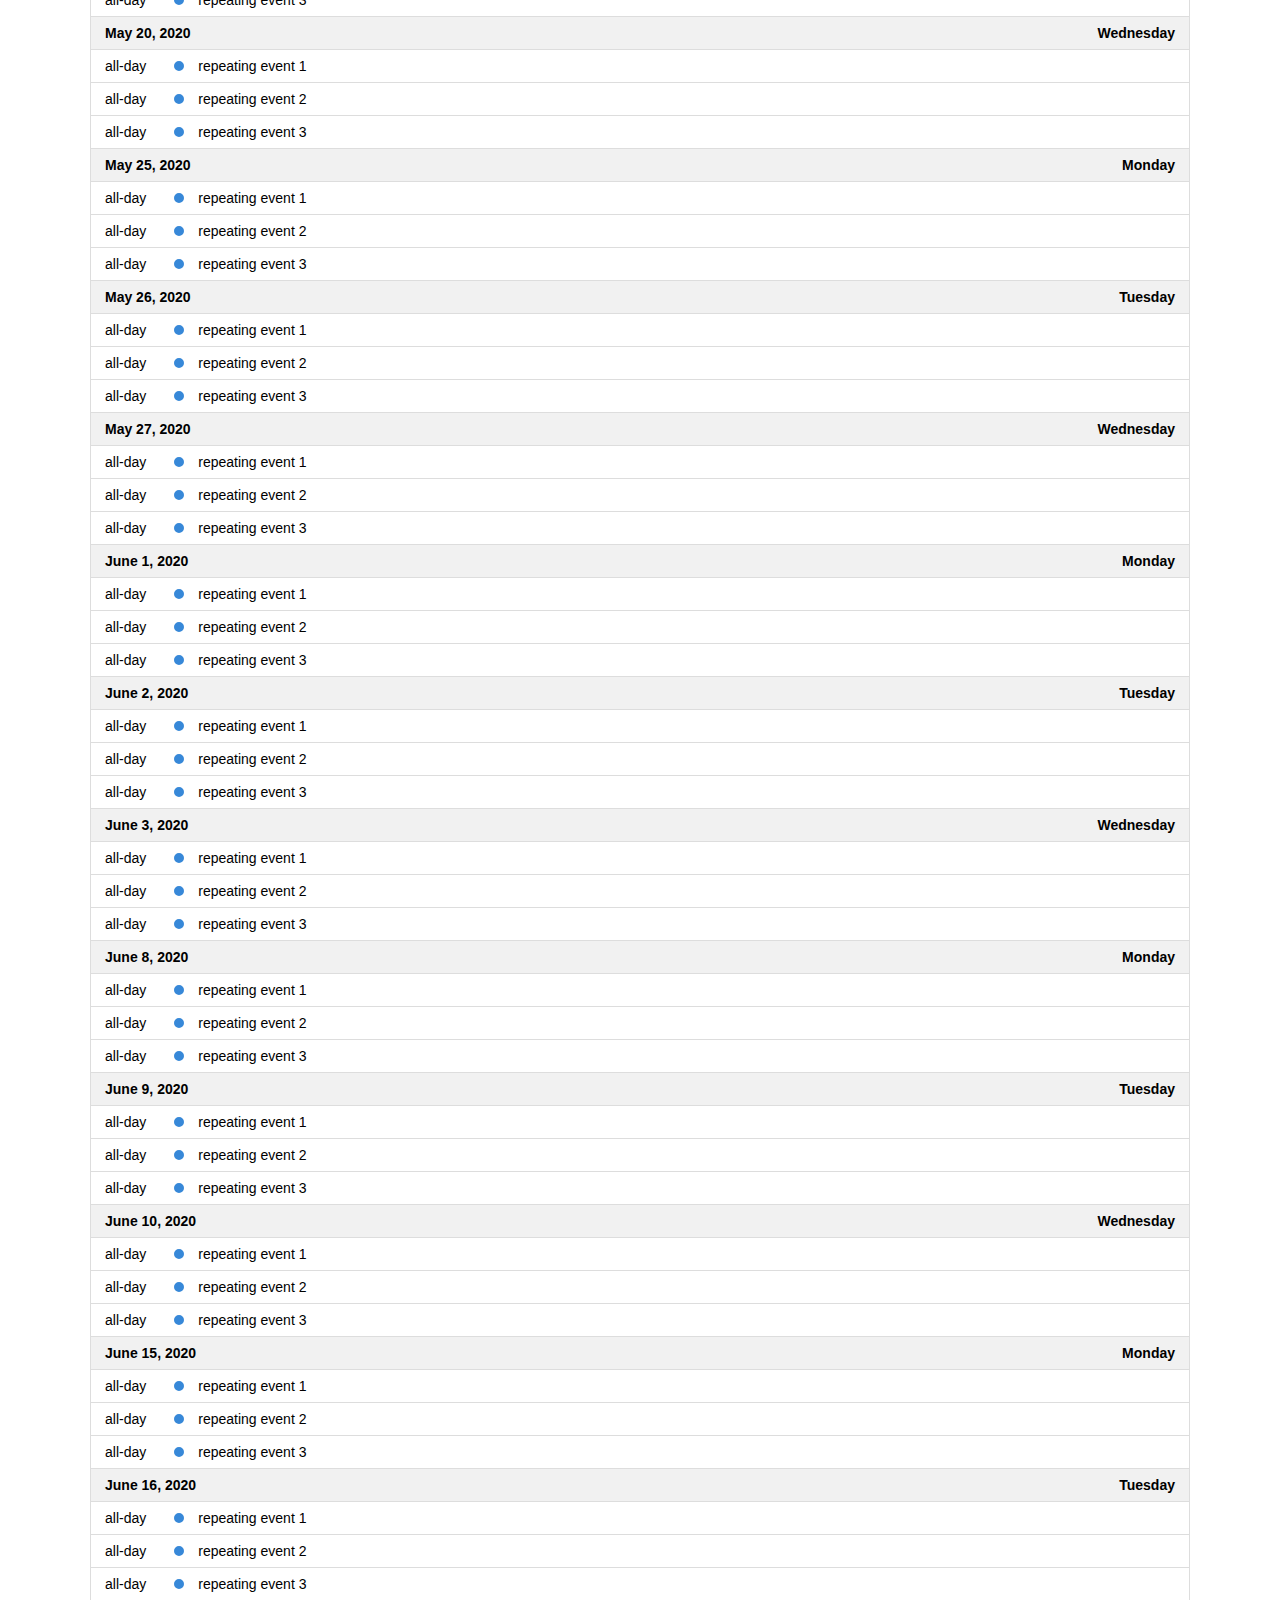
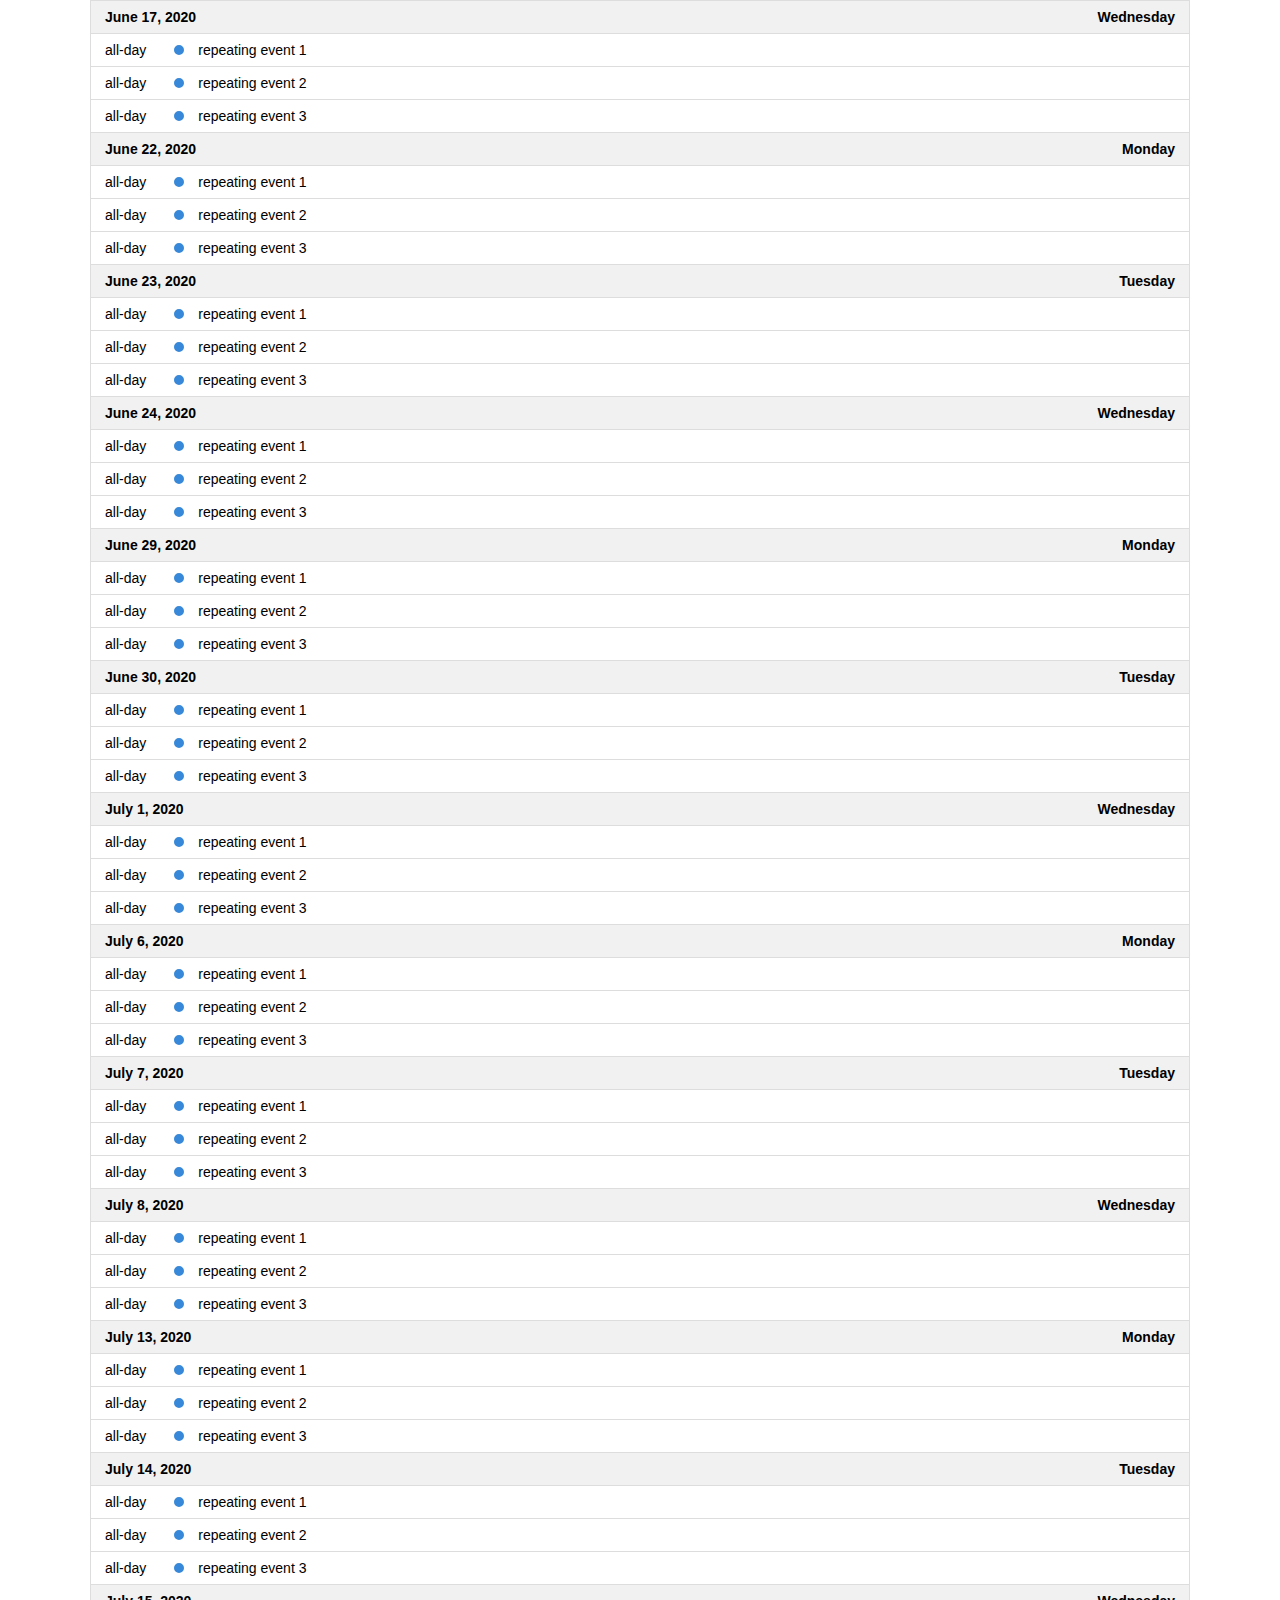
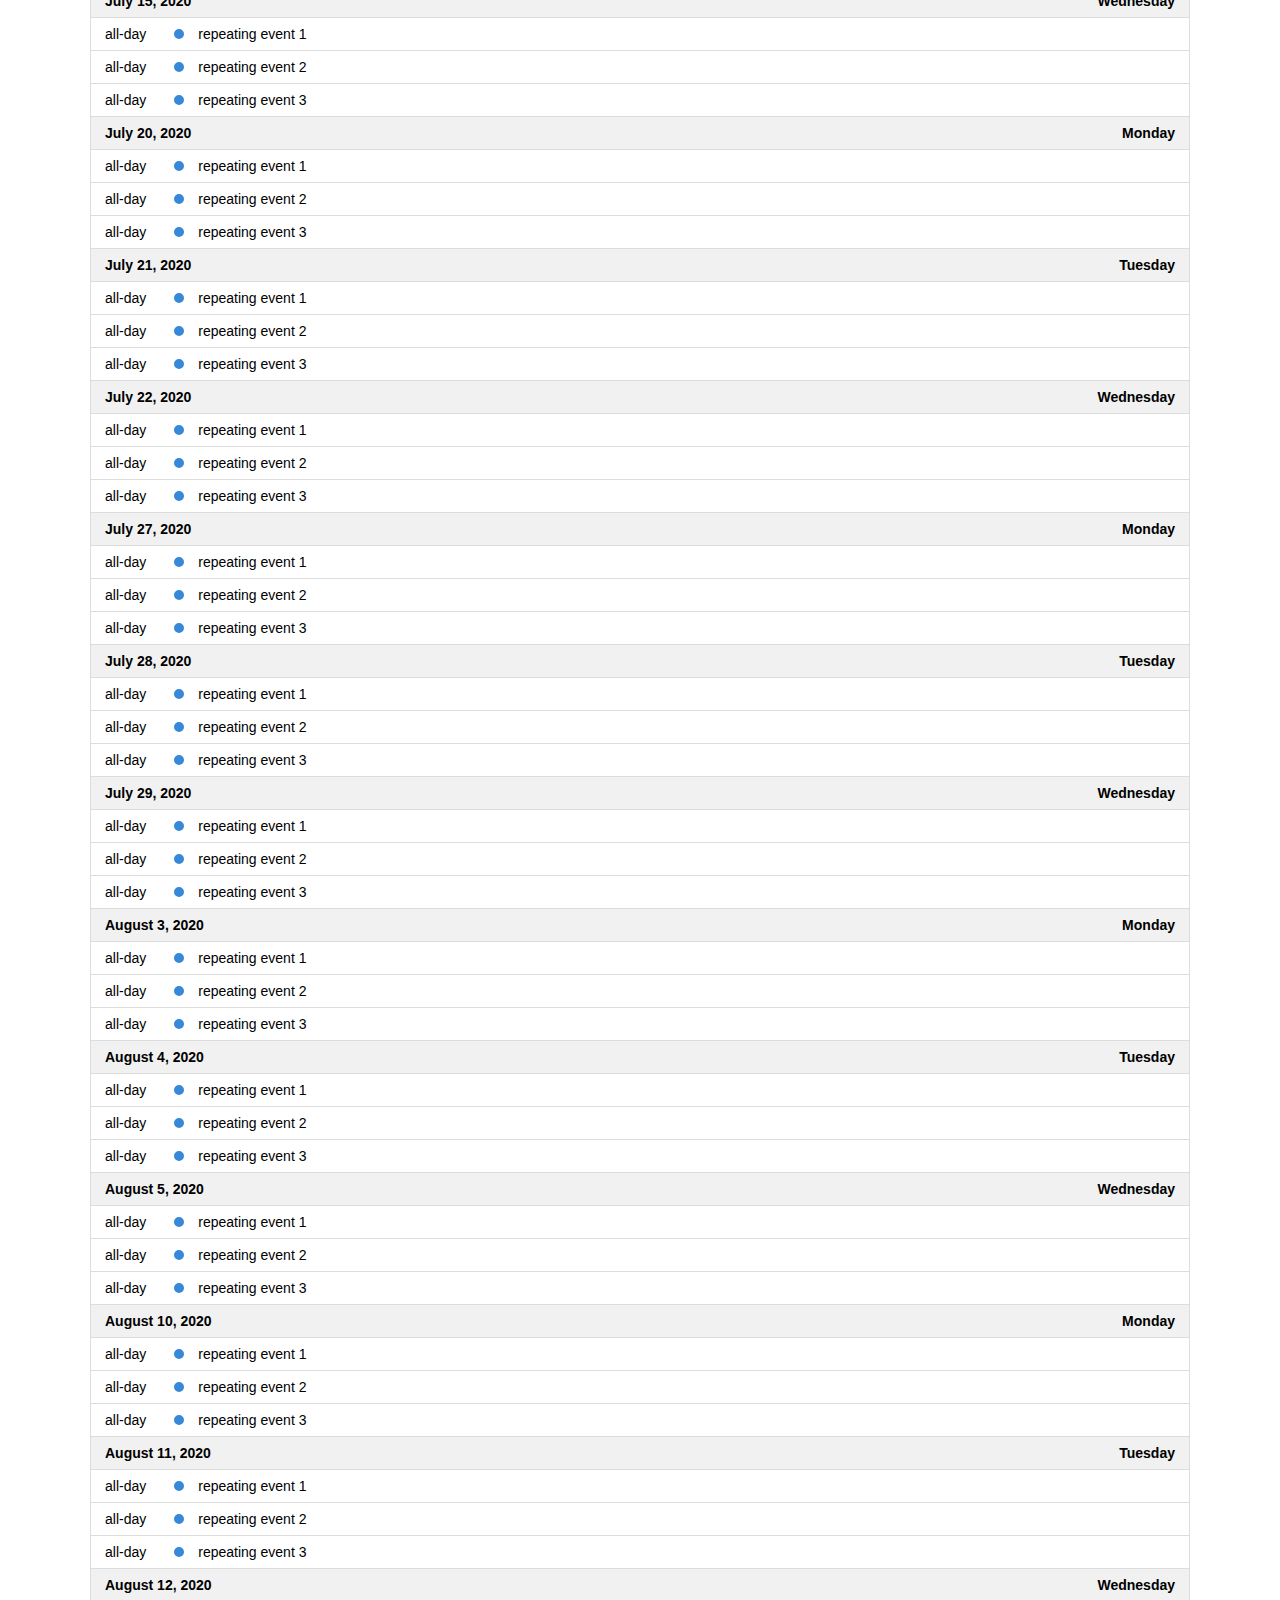
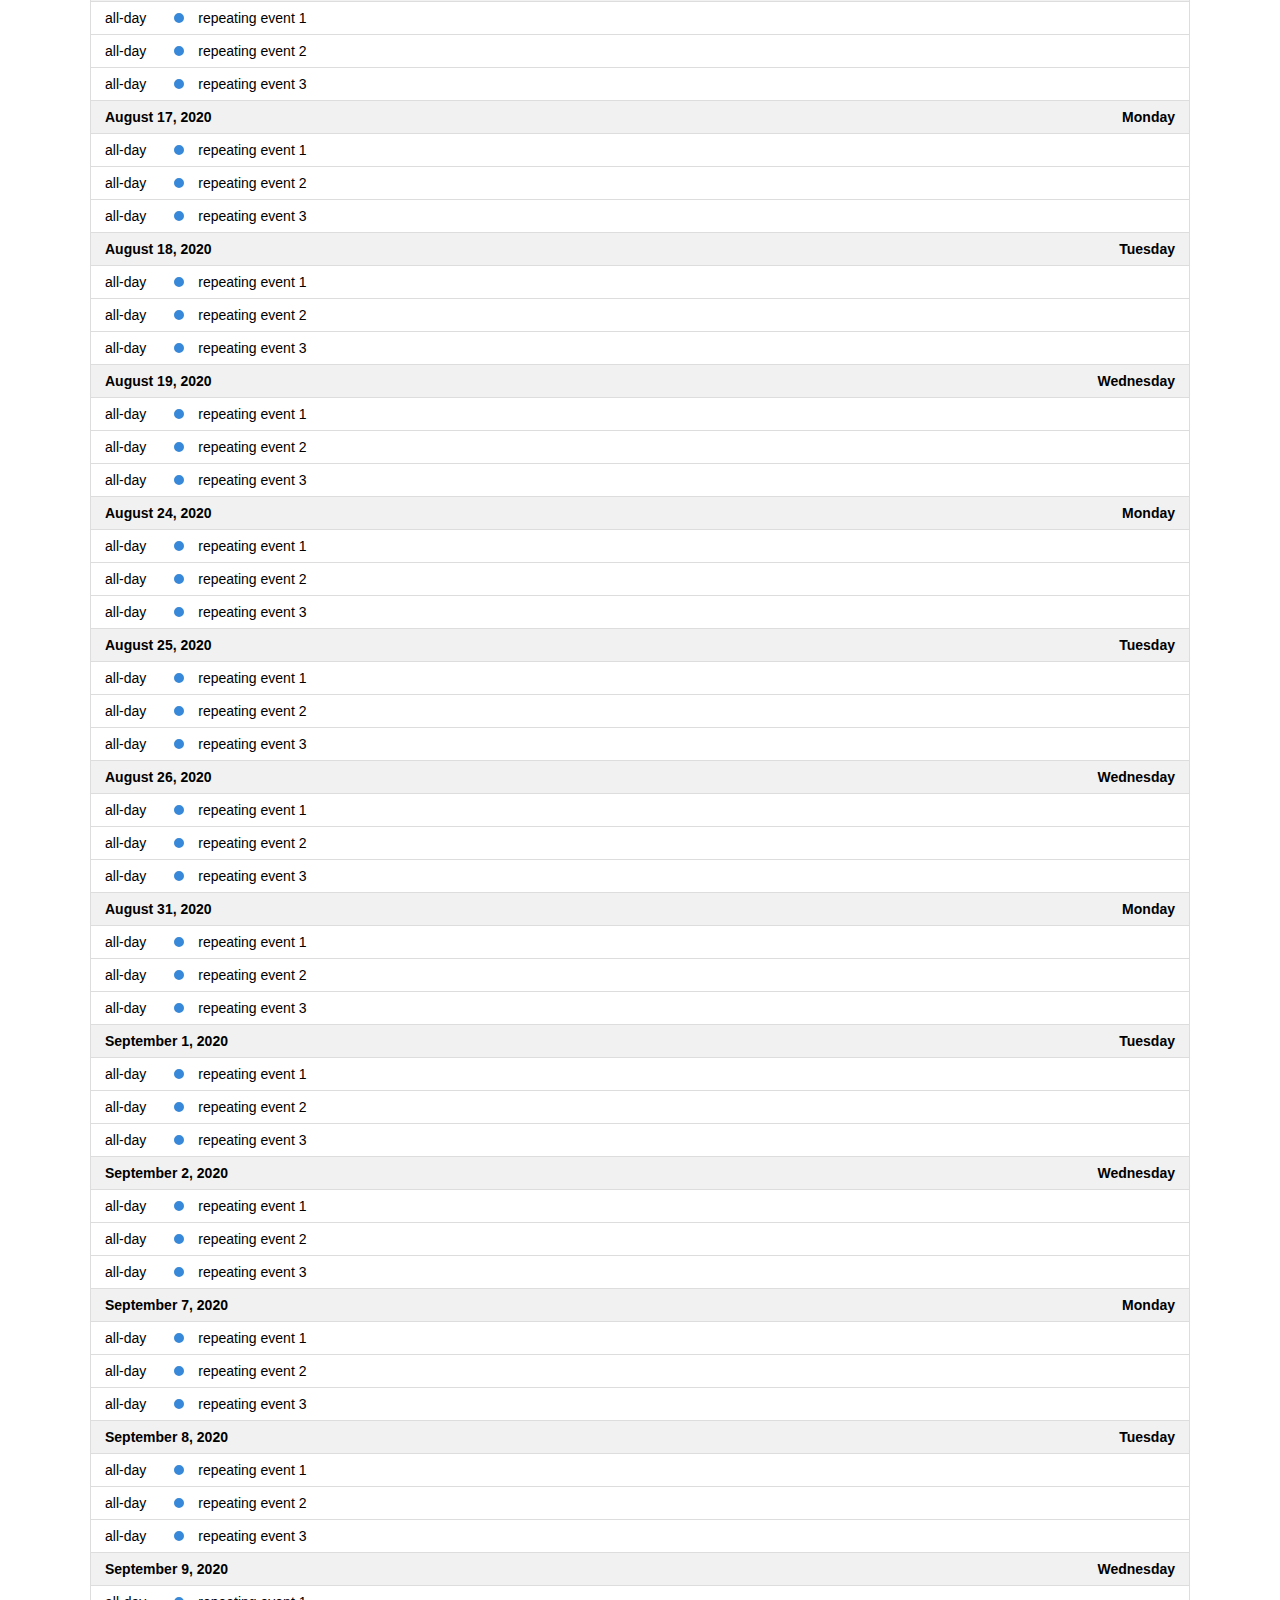
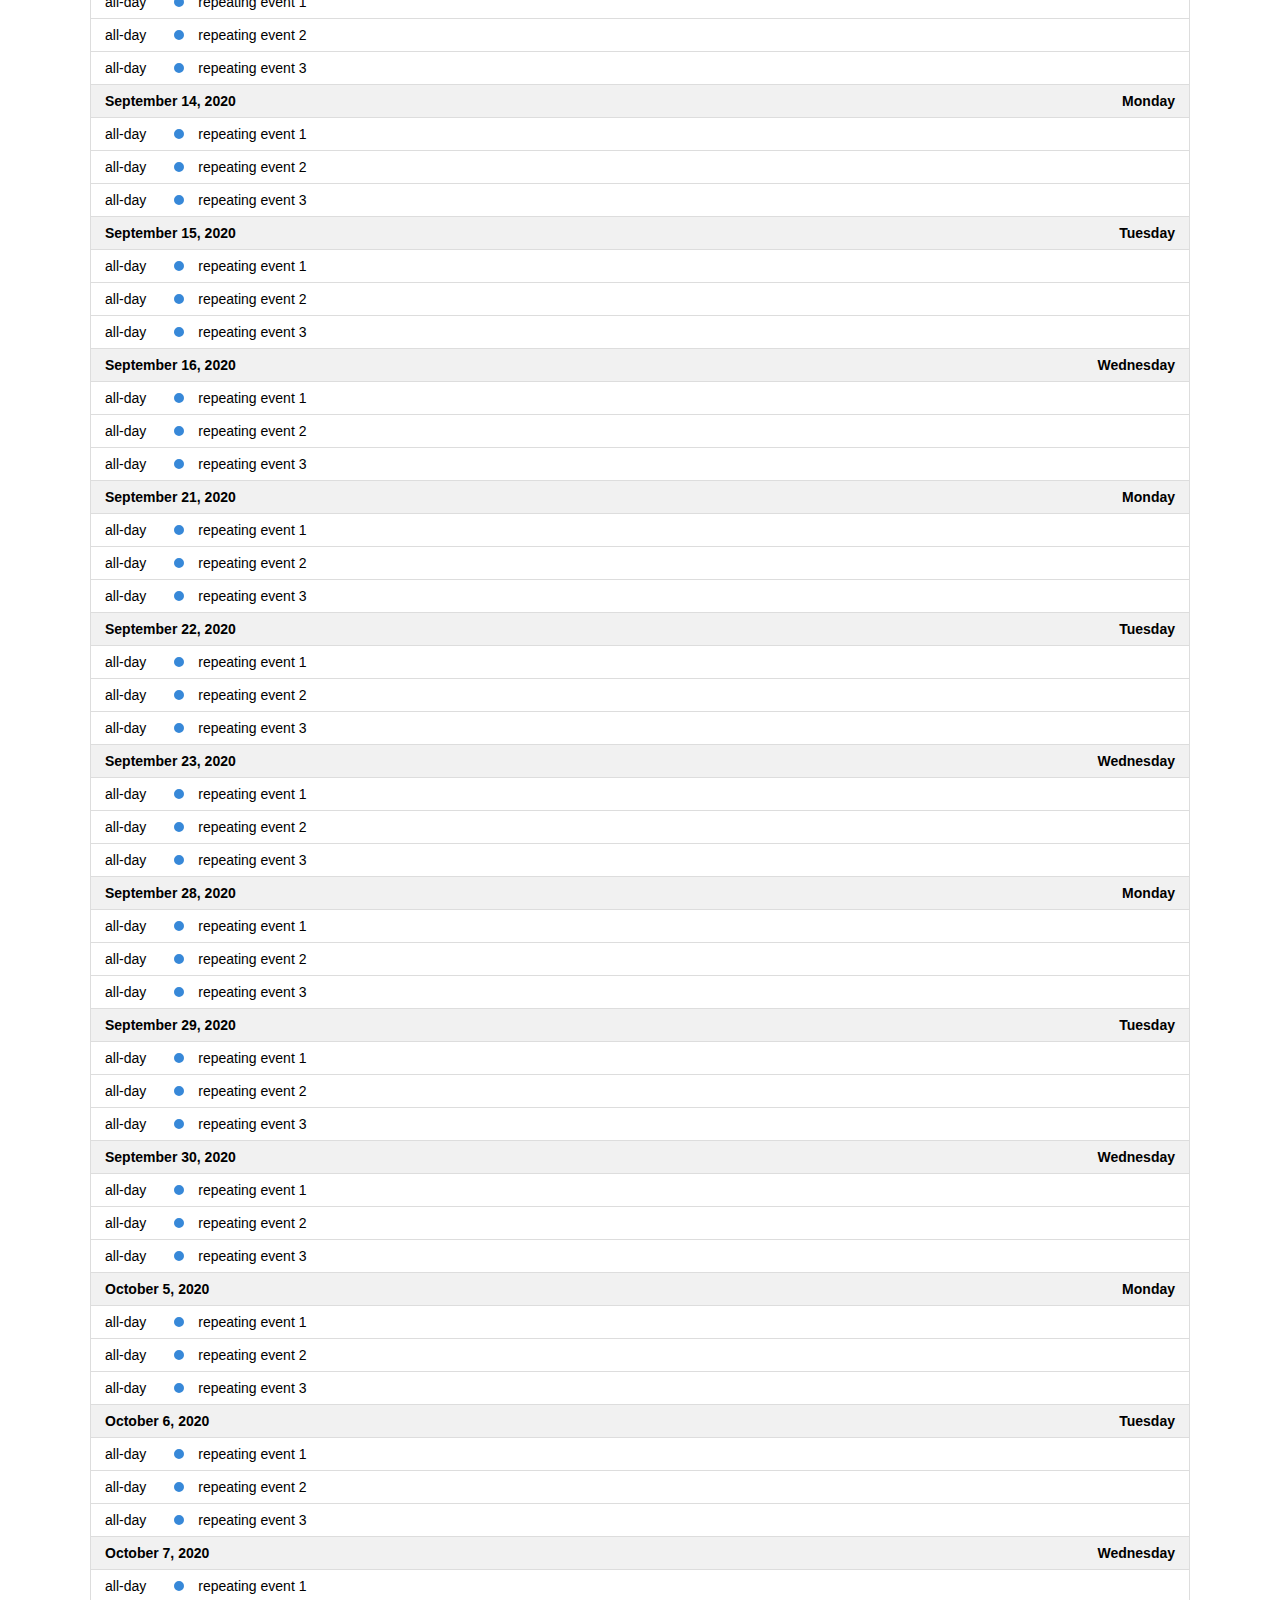
<file: assets/fullcalendar/examples/list-sticky-header.html>
<!DOCTYPE html>
<html>
<head>
<meta charset='utf-8' />
<link href='../lib/main.css' rel='stylesheet' />
<script src='../lib/main.js'></script>
<script src='../lib/main.js'></script>
<script>

  document.addEventListener('DOMContentLoaded', function() {
    var calendarEl = document.getElementById('calendar');

    var calendar = new FullCalendar.Calendar(calendarEl, {
      height: 'auto',
      // stickyHeaderDates: false, // for disabling

      headerToolbar: {
        left: 'prev,next today',
        center: 'title',
        right: 'listMonth,listYear'
      },

      // customize the button names,
      // otherwise they'd all just say "list"
      views: {
        listMonth: { buttonText: 'list month' },
        listYear: { buttonText: 'list year' }
      },

      initialView: 'listYear',
      initialDate: '2020-09-12',
      navLinks: true, // can click day/week names to navigate views
      editable: true,
      events: [
        {
          title: 'repeating event 1',
          daysOfWeek: [ 1, 2, 3 ],
          duration: '00:30'
        },
        {
          title: 'repeating event 2',
          daysOfWeek: [ 1, 2, 3 ],
          duration: '00:30'
        },
        {
          title: 'repeating event 3',
          daysOfWeek: [ 1, 2, 3 ],
          duration: '00:30'
        }
      ]
    });

    calendar.render();
  });

</script>
<style>

  body {
    margin: 40px 10px;
    padding: 0;
    font-family: Arial, Helvetica Neue, Helvetica, sans-serif;
    font-size: 14px;
  }

  #calendar {
    max-width: 1100px;
    margin: 0 auto;
  }

</style>
</head>
<body>

  <div id='calendar'></div>

</body>
</html>
</file>
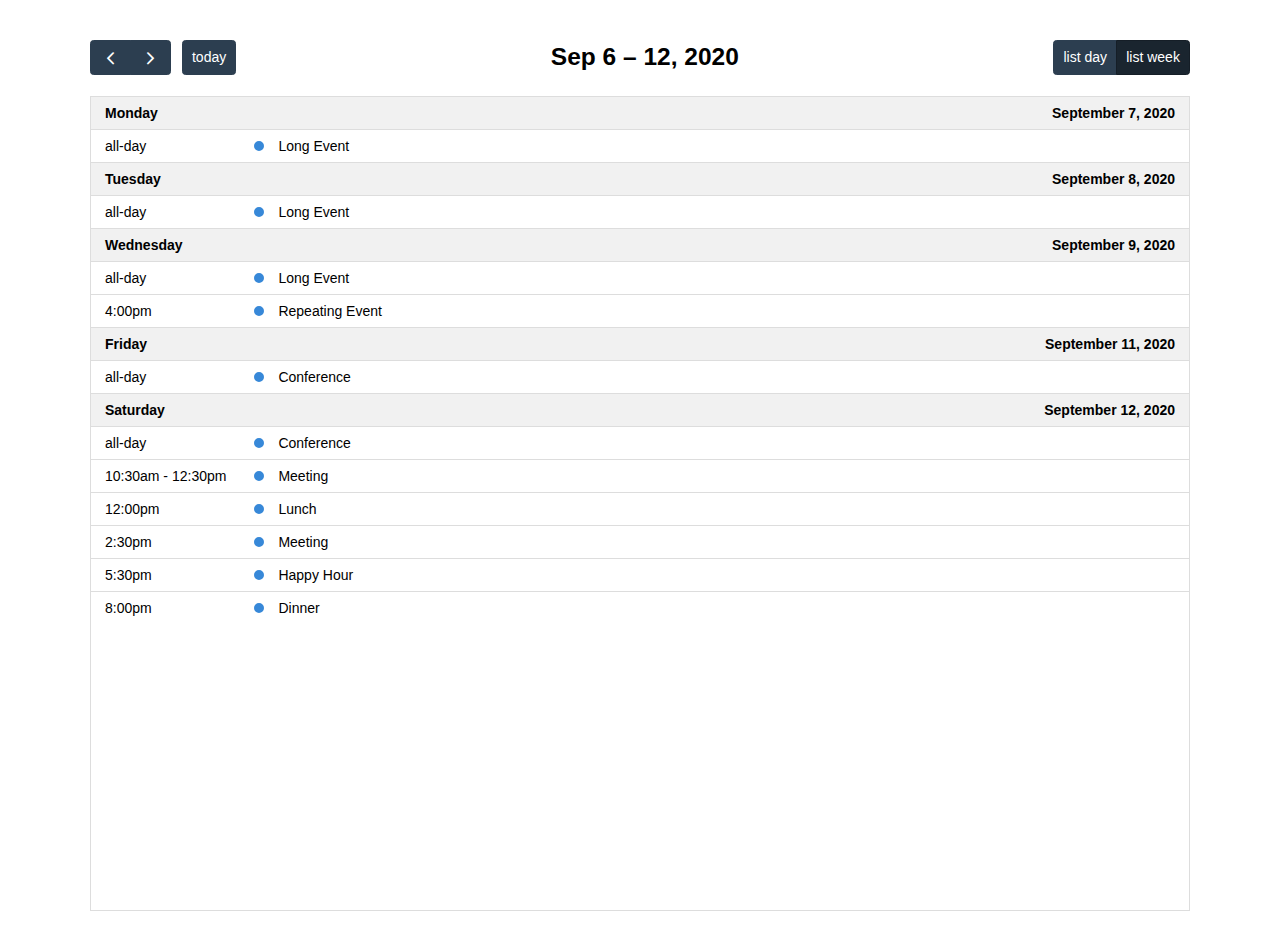
<file: assets/fullcalendar/examples/list-views.html>
<!DOCTYPE html>
<html>
<head>
<meta charset='utf-8' />
<link href='../lib/main.css' rel='stylesheet' />
<script src='../lib/main.js'></script>
<script>

  document.addEventListener('DOMContentLoaded', function() {
    var calendarEl = document.getElementById('calendar');

    var calendar = new FullCalendar.Calendar(calendarEl, {

      headerToolbar: {
        left: 'prev,next today',
        center: 'title',
        right: 'listDay,listWeek'
      },

      // customize the button names,
      // otherwise they'd all just say "list"
      views: {
        listDay: { buttonText: 'list day' },
        listWeek: { buttonText: 'list week' }
      },

      initialView: 'listWeek',
      initialDate: '2020-09-12',
      navLinks: true, // can click day/week names to navigate views
      editable: true,
      dayMaxEvents: true, // allow "more" link when too many events
      events: [
        {
          title: 'All Day Event',
          start: '2020-09-01'
        },
        {
          title: 'Long Event',
          start: '2020-09-07',
          end: '2020-09-10'
        },
        {
          groupId: 999,
          title: 'Repeating Event',
          start: '2020-09-09T16:00:00'
        },
        {
          groupId: 999,
          title: 'Repeating Event',
          start: '2020-09-16T16:00:00'
        },
        {
          title: 'Conference',
          start: '2020-09-11',
          end: '2020-09-13'
        },
        {
          title: 'Meeting',
          start: '2020-09-12T10:30:00',
          end: '2020-09-12T12:30:00'
        },
        {
          title: 'Lunch',
          start: '2020-09-12T12:00:00'
        },
        {
          title: 'Meeting',
          start: '2020-09-12T14:30:00'
        },
        {
          title: 'Happy Hour',
          start: '2020-09-12T17:30:00'
        },
        {
          title: 'Dinner',
          start: '2020-09-12T20:00:00'
        },
        {
          title: 'Birthday Party',
          start: '2020-09-13T07:00:00'
        },
        {
          title: 'Click for Google',
          url: 'http://google.com/',
          start: '2020-09-28'
        }
      ]
    });

    calendar.render();
  });

</script>
<style>

  body {
    margin: 40px 10px;
    padding: 0;
    font-family: Arial, Helvetica Neue, Helvetica, sans-serif;
    font-size: 14px;
  }

  #calendar {
    max-width: 1100px;
    margin: 0 auto;
  }

</style>
</head>
<body>

  <div id='calendar'></div>

</body>
</html>
</file>
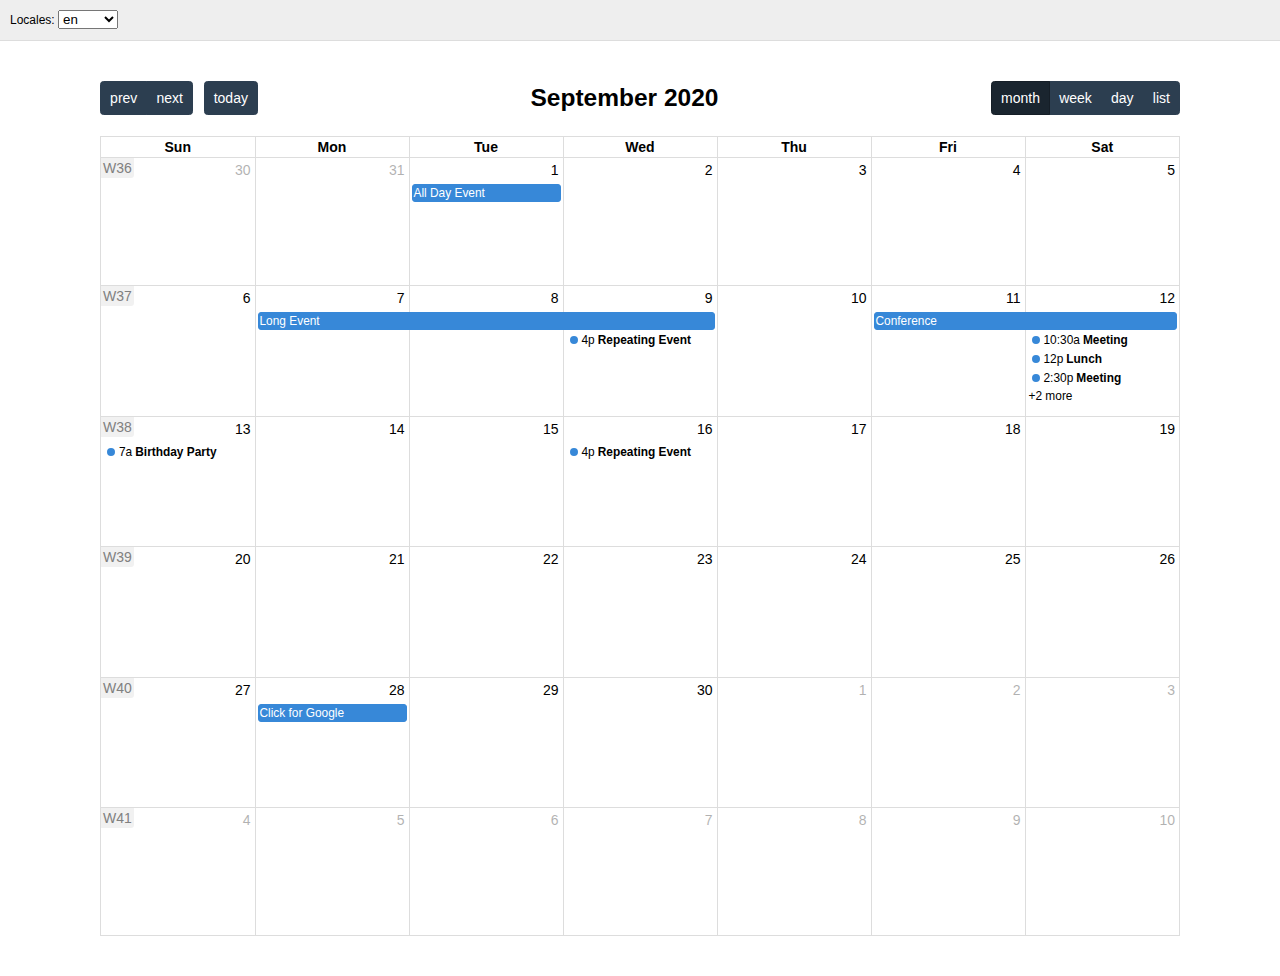
<file: assets/fullcalendar/examples/locales.html>
<!DOCTYPE html>
<html>
<head>
<meta charset='utf-8' />
<link href='../lib/main.css' rel='stylesheet' />
<script src='../lib/main.js'></script>
<script src='../lib/locales-all.js'></script>
<script>

  document.addEventListener('DOMContentLoaded', function() {
    var initialLocaleCode = 'en';
    var localeSelectorEl = document.getElementById('locale-selector');
    var calendarEl = document.getElementById('calendar');

    var calendar = new FullCalendar.Calendar(calendarEl, {
      headerToolbar: {
        left: 'prev,next today',
        center: 'title',
        right: 'dayGridMonth,timeGridWeek,timeGridDay,listMonth'
      },
      initialDate: '2020-09-12',
      locale: initialLocaleCode,
      buttonIcons: false, // show the prev/next text
      weekNumbers: true,
      navLinks: true, // can click day/week names to navigate views
      editable: true,
      dayMaxEvents: true, // allow "more" link when too many events
      events: [
        {
          title: 'All Day Event',
          start: '2020-09-01'
        },
        {
          title: 'Long Event',
          start: '2020-09-07',
          end: '2020-09-10'
        },
        {
          groupId: 999,
          title: 'Repeating Event',
          start: '2020-09-09T16:00:00'
        },
        {
          groupId: 999,
          title: 'Repeating Event',
          start: '2020-09-16T16:00:00'
        },
        {
          title: 'Conference',
          start: '2020-09-11',
          end: '2020-09-13'
        },
        {
          title: 'Meeting',
          start: '2020-09-12T10:30:00',
          end: '2020-09-12T12:30:00'
        },
        {
          title: 'Lunch',
          start: '2020-09-12T12:00:00'
        },
        {
          title: 'Meeting',
          start: '2020-09-12T14:30:00'
        },
        {
          title: 'Happy Hour',
          start: '2020-09-12T17:30:00'
        },
        {
          title: 'Dinner',
          start: '2020-09-12T20:00:00'
        },
        {
          title: 'Birthday Party',
          start: '2020-09-13T07:00:00'
        },
        {
          title: 'Click for Google',
          url: 'http://google.com/',
          start: '2020-09-28'
        }
      ]
    });

    calendar.render();

    // build the locale selector's options
    calendar.getAvailableLocaleCodes().forEach(function(localeCode) {
      var optionEl = document.createElement('option');
      optionEl.value = localeCode;
      optionEl.selected = localeCode == initialLocaleCode;
      optionEl.innerText = localeCode;
      localeSelectorEl.appendChild(optionEl);
    });

    // when the selected option changes, dynamically change the calendar option
    localeSelectorEl.addEventListener('change', function() {
      if (this.value) {
        calendar.setOption('locale', this.value);
      }
    });

  });

</script>
<style>

  body {
    margin: 0;
    padding: 0;
    font-family: Arial, Helvetica Neue, Helvetica, sans-serif;
    font-size: 14px;
  }

  #top {
    background: #eee;
    border-bottom: 1px solid #ddd;
    padding: 0 10px;
    line-height: 40px;
    font-size: 12px;
  }

  #calendar {
    max-width: 1100px;
    margin: 40px auto;
    padding: 0 10px;
  }

</style>
</head>
<body>

  <div id='top'>

    Locales:
    <select id='locale-selector'></select>

  </div>

  <div id='calendar'></div>

</body>
</html>
</file>
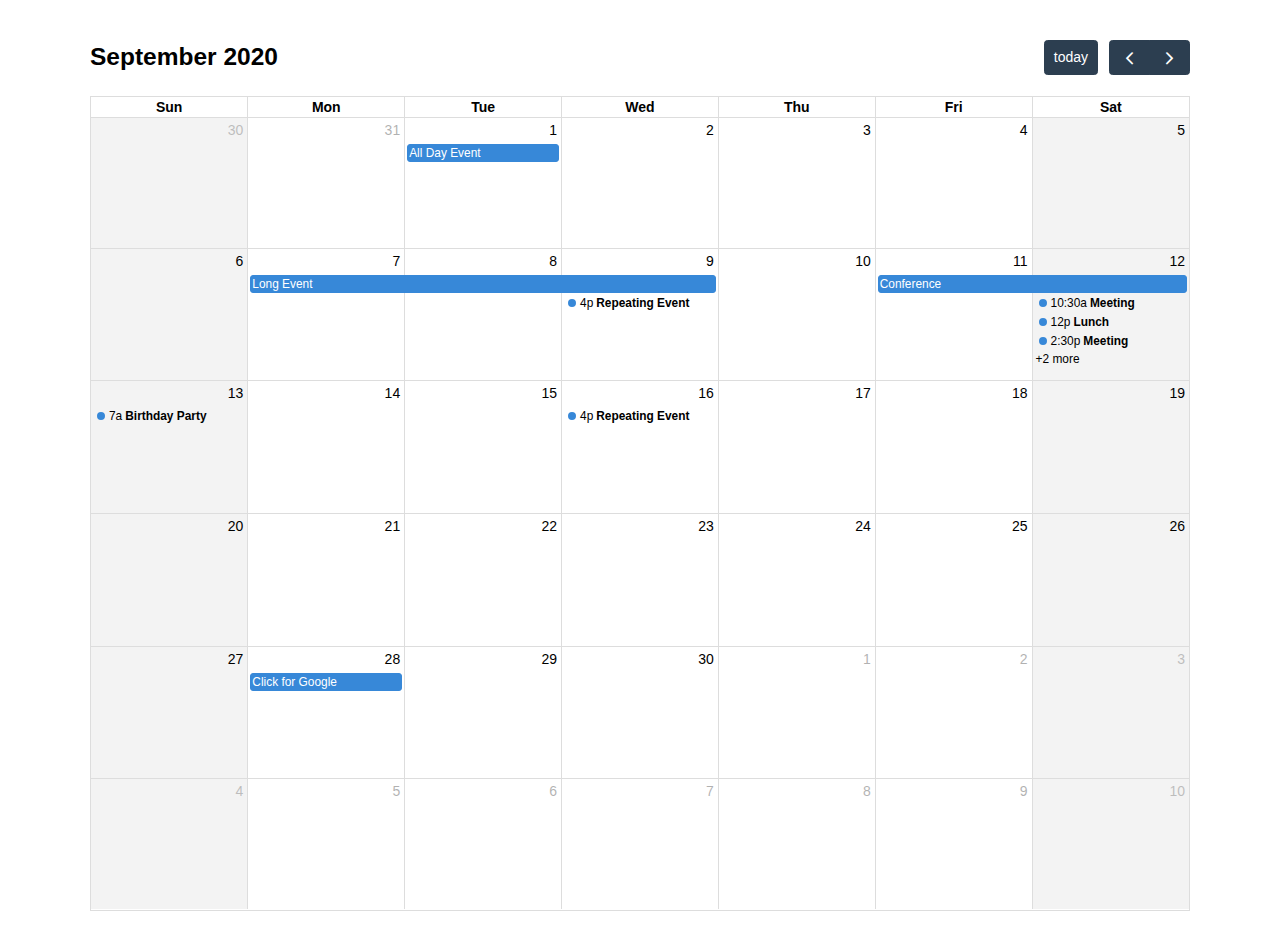
<file: assets/fullcalendar/examples/month-view.html>
<!DOCTYPE html>
<html>
<head>
<meta charset='utf-8' />
<link href='../lib/main.css' rel='stylesheet' />
<script src='../lib/main.js'></script>
<script>

  document.addEventListener('DOMContentLoaded', function() {
    var calendarEl = document.getElementById('calendar');

    var calendar = new FullCalendar.Calendar(calendarEl, {
      initialDate: '2020-09-12',
      editable: true,
      selectable: true,
      businessHours: true,
      dayMaxEvents: true, // allow "more" link when too many events
      events: [
        {
          title: 'All Day Event',
          start: '2020-09-01'
        },
        {
          title: 'Long Event',
          start: '2020-09-07',
          end: '2020-09-10'
        },
        {
          groupId: 999,
          title: 'Repeating Event',
          start: '2020-09-09T16:00:00'
        },
        {
          groupId: 999,
          title: 'Repeating Event',
          start: '2020-09-16T16:00:00'
        },
        {
          title: 'Conference',
          start: '2020-09-11',
          end: '2020-09-13'
        },
        {
          title: 'Meeting',
          start: '2020-09-12T10:30:00',
          end: '2020-09-12T12:30:00'
        },
        {
          title: 'Lunch',
          start: '2020-09-12T12:00:00'
        },
        {
          title: 'Meeting',
          start: '2020-09-12T14:30:00'
        },
        {
          title: 'Happy Hour',
          start: '2020-09-12T17:30:00'
        },
        {
          title: 'Dinner',
          start: '2020-09-12T20:00:00'
        },
        {
          title: 'Birthday Party',
          start: '2020-09-13T07:00:00'
        },
        {
          title: 'Click for Google',
          url: 'http://google.com/',
          start: '2020-09-28'
        }
      ]
    });

    calendar.render();
  });

</script>
<style>

  body {
    margin: 40px 10px;
    padding: 0;
    font-family: Arial, Helvetica Neue, Helvetica, sans-serif;
    font-size: 14px;
  }

  #calendar {
    max-width: 1100px;
    margin: 0 auto;
  }

</style>
</head>
<body>

  <div id='calendar'></div>

</body>
</html>
</file>
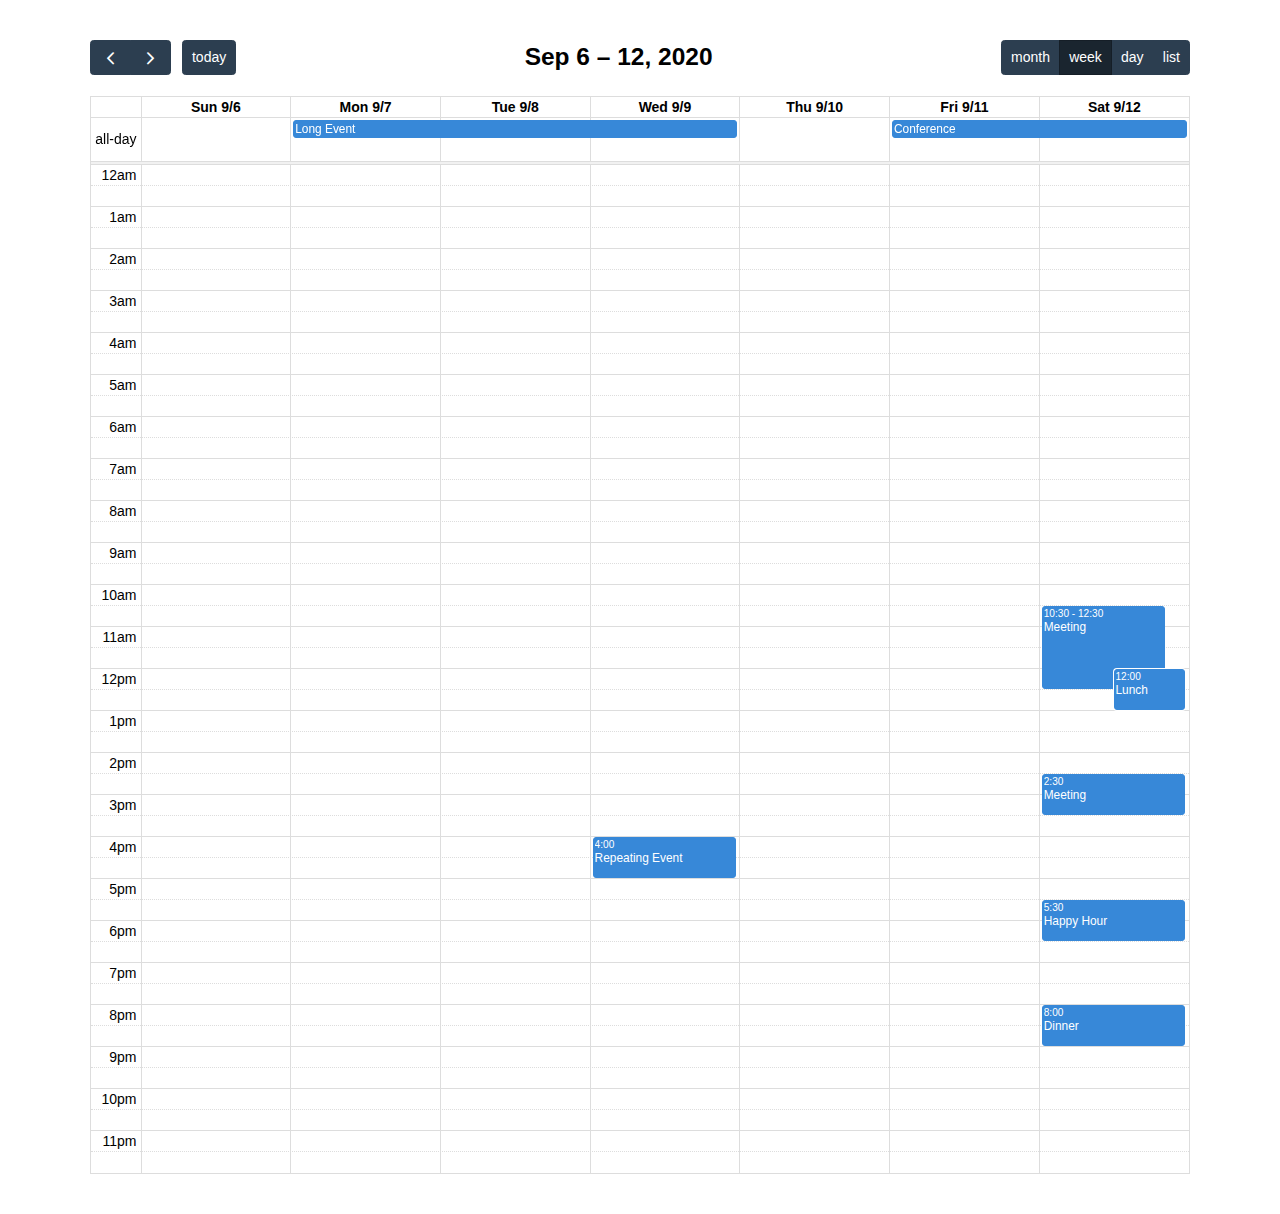
<file: assets/fullcalendar/examples/natural-height.html>
<!DOCTYPE html>
<html>
<head>
<meta charset='utf-8' />
<link href='../lib/main.css' rel='stylesheet' />
<script src='../lib/main.js'></script>
<script>

  document.addEventListener('DOMContentLoaded', function() {
    var calendarEl = document.getElementById('calendar');

    var calendar = new FullCalendar.Calendar(calendarEl, {
      initialDate: '2020-09-12',
      initialView: 'timeGridWeek',
      headerToolbar: {
        left: 'prev,next today',
        center: 'title',
        right: 'dayGridMonth,timeGridWeek,timeGridDay,listWeek'
      },
      height: 'auto',
      navLinks: true, // can click day/week names to navigate views
      editable: true,
      selectable: true,
      selectMirror: true,
      nowIndicator: true,
      events: [
        {
          title: 'All Day Event',
          start: '2020-09-01',
        },
        {
          title: 'Long Event',
          start: '2020-09-07',
          end: '2020-09-10'
        },
        {
          groupId: 999,
          title: 'Repeating Event',
          start: '2020-09-09T16:00:00'
        },
        {
          groupId: 999,
          title: 'Repeating Event',
          start: '2020-09-16T16:00:00'
        },
        {
          title: 'Conference',
          start: '2020-09-11',
          end: '2020-09-13'
        },
        {
          title: 'Meeting',
          start: '2020-09-12T10:30:00',
          end: '2020-09-12T12:30:00'
        },
        {
          title: 'Lunch',
          start: '2020-09-12T12:00:00'
        },
        {
          title: 'Meeting',
          start: '2020-09-12T14:30:00'
        },
        {
          title: 'Happy Hour',
          start: '2020-09-12T17:30:00'
        },
        {
          title: 'Dinner',
          start: '2020-09-12T20:00:00'
        },
        {
          title: 'Birthday Party',
          start: '2020-09-13T07:00:00'
        },
        {
          title: 'Click for Google',
          url: 'http://google.com/',
          start: '2020-09-28'
        }
      ]
    });

    calendar.render();
  });

</script>
<style>

  body {
    margin: 40px 10px;
    padding: 0;
    font-family: Arial, Helvetica Neue, Helvetica, sans-serif;
    font-size: 14px;
  }

  #calendar {
    max-width: 1100px;
    margin: 0 auto;
  }

</style>
</head>
<body>

  <div id='calendar'></div>

</body>
</html>
</file>
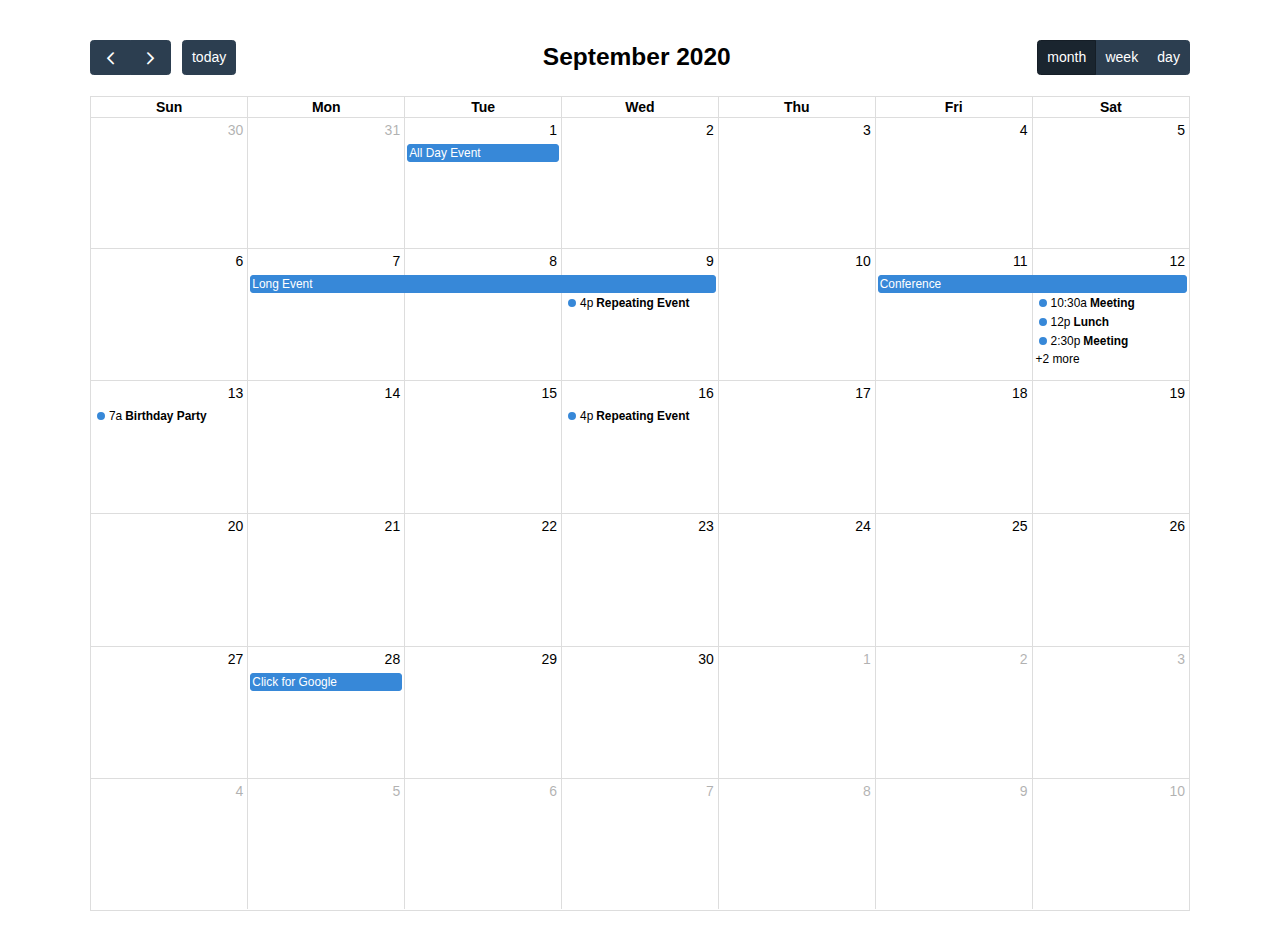
<file: assets/fullcalendar/examples/selectable.html>
<!DOCTYPE html>
<html>
<head>
<meta charset='utf-8' />
<link href='../lib/main.css' rel='stylesheet' />
<script src='../lib/main.js'></script>
<script>

  document.addEventListener('DOMContentLoaded', function() {
    var calendarEl = document.getElementById('calendar');

    var calendar = new FullCalendar.Calendar(calendarEl, {
      headerToolbar: {
        left: 'prev,next today',
        center: 'title',
        right: 'dayGridMonth,timeGridWeek,timeGridDay'
      },
      initialDate: '2020-09-12',
      navLinks: true, // can click day/week names to navigate views
      selectable: true,
      selectMirror: true,
      select: function(arg) {
        var title = prompt('Event Title:');
        if (title) {
          calendar.addEvent({
            title: title,
            start: arg.start,
            end: arg.end,
            allDay: arg.allDay
          })
        }
        calendar.unselect()
      },
      eventClick: function(arg) {
        if (confirm('Are you sure you want to delete this event?')) {
          arg.event.remove()
        }
      },
      editable: true,
      dayMaxEvents: true, // allow "more" link when too many events
      events: [
        {
          title: 'All Day Event',
          start: '2020-09-01'
        },
        {
          title: 'Long Event',
          start: '2020-09-07',
          end: '2020-09-10'
        },
        {
          groupId: 999,
          title: 'Repeating Event',
          start: '2020-09-09T16:00:00'
        },
        {
          groupId: 999,
          title: 'Repeating Event',
          start: '2020-09-16T16:00:00'
        },
        {
          title: 'Conference',
          start: '2020-09-11',
          end: '2020-09-13'
        },
        {
          title: 'Meeting',
          start: '2020-09-12T10:30:00',
          end: '2020-09-12T12:30:00'
        },
        {
          title: 'Lunch',
          start: '2020-09-12T12:00:00'
        },
        {
          title: 'Meeting',
          start: '2020-09-12T14:30:00'
        },
        {
          title: 'Happy Hour',
          start: '2020-09-12T17:30:00'
        },
        {
          title: 'Dinner',
          start: '2020-09-12T20:00:00'
        },
        {
          title: 'Birthday Party',
          start: '2020-09-13T07:00:00'
        },
        {
          title: 'Click for Google',
          url: 'http://google.com/',
          start: '2020-09-28'
        }
      ]
    });

    calendar.render();
  });

</script>
<style>

  body {
    margin: 40px 10px;
    padding: 0;
    font-family: Arial, Helvetica Neue, Helvetica, sans-serif;
    font-size: 14px;
  }

  #calendar {
    max-width: 1100px;
    margin: 0 auto;
  }

</style>
</head>
<body>

  <div id='calendar'></div>

</body>
</html>
</file>
<file: public/ckeditor/samples/sample.css>
/*
Copyright (c) 2003-2015, CKSource - Frederico Knabben. All rights reserved.
For licensing, see LICENSE.md or http://ckeditor.com/license
*/

html, body, h1, h2, h3, h4, h5, h6, div, span, blockquote, p, address, form, fieldset, img, ul, ol, dl, dt, dd, li, hr, table, td, th, strong, em, sup, sub, dfn, ins, del, q, cite, var, samp, code, kbd, tt, pre
{
	line-height: 1.5;
}

body
{
	padding: 10px 30px;
}

input, textarea, select, option, optgroup, button, td, th
{
	font-size: 100%;
}

pre
{
	-moz-tab-size: 4;
	-o-tab-size: 4;
	-webkit-tab-size: 4;
	tab-size: 4;
}

pre, code, kbd, samp, tt
{
	font-family: monospace,monospace;
	font-size: 1em;
}

body {
	width: 960px;
	margin: 0 auto;
}

code
{
	background: #f3f3f3;
	border: 1px solid #ddd;
	padding: 1px 4px;

	-moz-border-radius: 3px;
	-webkit-border-radius: 3px;
	border-radius: 3px;
}

abbr
{
	border-bottom: 1px dotted #555;
	cursor: pointer;
}

.new, .beta
{
	text-transform: uppercase;
	font-size: 10px;
	font-weight: bold;
	padding: 1px 4px;
	margin: 0 0 0 5px;
	color: #fff;
	float: right;

	-moz-border-radius: 3px;
	-webkit-border-radius: 3px;
	border-radius: 3px;
}

.new
{
	background: #FF7E00;
	border: 1px solid #DA8028;
	text-shadow: 0 1px 0 #C97626;

	-moz-box-shadow: 0 2px 3px 0 #FFA54E inset;
	-webkit-box-shadow: 0 2px 3px 0 #FFA54E inset;
	box-shadow: 0 2px 3px 0 #FFA54E inset;
}

.beta
{
	background: #18C0DF;
	border: 1px solid #19AAD8;
	text-shadow: 0 1px 0 #048CAD;
	font-style: italic;

	-moz-box-shadow: 0 2px 3px 0 #50D4FD inset;
	-webkit-box-shadow: 0 2px 3px 0 #50D4FD inset;
	box-shadow: 0 2px 3px 0 #50D4FD inset;
}

h1.samples
{
	color: #0782C1;
	font-size: 200%;
	font-weight: normal;
	margin: 0;
	padding: 0;
}

h1.samples a
{
	color: #0782C1;
	text-decoration: none;
	border-bottom: 1px dotted #0782C1;
}

.samples a:hover
{
	border-bottom: 1px dotted #0782C1;
}

h2.samples
{
	color: #000000;
	font-size: 130%;
	margin: 15px 0 0 0;
	padding: 0;
}

p, blockquote, address, form, pre, dl, h1.samples, h2.samples
{
	margin-bottom: 15px;
}

ul.samples
{
	margin-bottom: 15px;
}

.clear
{
	clear: both;
}

fieldset
{
	margin: 0;
	padding: 10px;
}

body, input, textarea
{
	color: #333333;
	font-family: Arial, Helvetica, sans-serif;
}

body
{
	font-size: 75%;
}

a.samples
{
	color: #189DE1;
	text-decoration: none;
}

form
{
	margin: 0;
	padding: 0;
}

pre.samples
{
	background-color: #F7F7F7;
	border: 1px solid #D7D7D7;
	overflow: auto;
	padding: 0.25em;
	white-space: pre-wrap; /* CSS 2.1 */
	word-wrap: break-word; /* IE7 */
}

#footer
{
	clear: both;
	padding-top: 10px;
}

#footer hr
{
	margin: 10px 0 15px 0;
	height: 1px;
	border: solid 1px gray;
	border-bottom: none;
}

#footer p
{
	margin: 0 10px 10px 10px;
	float: left;
}

#footer #copy
{
	float: right;
}

#outputSample
{
	width: 100%;
	table-layout: fixed;
}

#outputSample thead th
{
	color: #dddddd;
	background-color: #999999;
	padding: 4px;
	white-space: nowrap;
}

#outputSample tbody th
{
	vertical-align: top;
	text-align: left;
}

#outputSample pre
{
	margin: 0;
	padding: 0;
}

.description
{
	border: 1px dotted #B7B7B7;
	margin-bottom: 10px;
	padding: 10px 10px 0;
	overflow: hidden;
}

label
{
	display: block;
	margin-bottom: 6px;
}

/**
 *	CKEditor editables are automatically set with the "cke_editable" class
 *	plus cke_editable_(inline|themed) depending on the editor type.
 */

/* Style a bit the inline editables. */
.cke_editable.cke_editable_inline
{
	cursor: pointer;
}

/* Once an editable element gets focused, the "cke_focus" class is
   added to it, so we can style it differently. */
.cke_editable.cke_editable_inline.cke_focus
{
	box-shadow: inset 0px 0px 20px 3px #ddd, inset 0 0 1px #000;
	outline: none;
	background: #eee;
	cursor: text;
}

/* Avoid pre-formatted overflows inline editable. */
.cke_editable_inline pre
{
	white-space: pre-wrap;
	word-wrap: break-word;
}

/**
 *	Samples index styles.
 */

.twoColumns,
.twoColumnsLeft,
.twoColumnsRight
{
	overflow: hidden;
}

.twoColumnsLeft,
.twoColumnsRight
{
	width: 45%;
}

.twoColumnsLeft
{
	float: left;
}

.twoColumnsRight
{
	float: right;
}

dl.samples
{
	padding: 0 0 0 40px;
}
dl.samples > dt
{
	display: list-item;
	list-style-type: disc;
	list-style-position: outside;
	margin: 0 0 3px;
}
dl.samples > dd
{
	margin: 0 0 3px;
}
.warning
{
	color: #ff0000;
	background-color: #FFCCBA;
	border: 2px dotted #ff0000;
	padding: 15px 10px;
	margin: 10px 0;
}

/* Used on inline samples */

blockquote
{
	font-style: italic;
	font-family: Georgia, Times, "Times New Roman", serif;
	padding: 2px 0;
	border-style: solid;
	border-color: #ccc;
	border-width: 0;
}

.cke_contents_ltr blockquote
{
	padding-left: 20px;
	padding-right: 8px;
	border-left-width: 5px;
}

.cke_contents_rtl blockquote
{
	padding-left: 8px;
	padding-right: 20px;
	border-right-width: 5px;
}

img.right {
	border: 1px solid #ccc;
	float: right;
	margin-left: 15px;
	padding: 5px;
}

img.left {
	border: 1px solid #ccc;
	float: left;
	margin-right: 15px;
	padding: 5px;
}

.marker
{
	background-color: Yellow;
}
</file>
<file: assets/fullcalendar/lib/main.css>
/* classes attached to <body> */

.fc-not-allowed,
.fc-not-allowed .fc-event { /* override events' custom cursors */
  cursor: not-allowed;
}

.fc-unselectable {
  -webkit-user-select: none;
     -moz-user-select: none;
      -ms-user-select: none;
          user-select: none;
  -webkit-touch-callout: none;
  -webkit-tap-highlight-color: rgba(0, 0, 0, 0);
}
.fc {
  /* layout of immediate children */
  display: flex;
  flex-direction: column;

  font-size: 1em
}
.fc,
  .fc *,
  .fc *:before,
  .fc *:after {
    box-sizing: border-box;
  }
.fc table {
    border-collapse: collapse;
    border-spacing: 0;
    font-size: 1em; /* normalize cross-browser */
  }
.fc th {
    text-align: center;
  }
.fc th,
  .fc td {
    vertical-align: top;
    padding: 0;
  }
.fc a[data-navlink] {
    cursor: pointer;
  }
.fc a[data-navlink]:hover {
    text-decoration: underline;
  }
.fc-direction-ltr {
  direction: ltr;
  text-align: left;
}
.fc-direction-rtl {
  direction: rtl;
  text-align: right;
}
.fc-theme-standard td,
  .fc-theme-standard th {
    border: 1px solid #ddd;
    border: 1px solid var(--fc-border-color, #ddd);
  }
/* for FF, which doesn't expand a 100% div within a table cell. use absolute positioning */
/* inner-wrappers are responsible for being absolute */
/* TODO: best place for this? */
.fc-liquid-hack td,
  .fc-liquid-hack th {
    position: relative;
  }

@font-face {
  font-family: 'fcicons';
  src: url("[data-uri]") format('truetype');
  font-weight: normal;
  font-style: normal;
}

.fc-icon {
  /* added for fc */
  display: inline-block;
  width: 1em;
  height: 1em;
  text-align: center;
  -webkit-user-select: none;
     -moz-user-select: none;
      -ms-user-select: none;
          user-select: none;

  /* use !important to prevent issues with browser extensions that change fonts */
  font-family: 'fcicons' !important;
  speak: none;
  font-style: normal;
  font-weight: normal;
  font-variant: normal;
  text-transform: none;
  line-height: 1;

  /* Better Font Rendering =========== */
  -webkit-font-smoothing: antialiased;
  -moz-osx-font-smoothing: grayscale;
}

.fc-icon-chevron-left:before {
  content: "\e900";
}

.fc-icon-chevron-right:before {
  content: "\e901";
}

.fc-icon-chevrons-left:before {
  content: "\e902";
}

.fc-icon-chevrons-right:before {
  content: "\e903";
}

.fc-icon-minus-square:before {
  content: "\e904";
}

.fc-icon-plus-square:before {
  content: "\e905";
}

.fc-icon-x:before {
  content: "\e906";
}
/*
Lots taken from Flatly (MIT): https://bootswatch.com/4/flatly/bootstrap.css

These styles only apply when the standard-theme is activated.
When it's NOT activated, the fc-button classes won't even be in the DOM.
*/
.fc {

  /* reset */

}
.fc .fc-button {
    border-radius: 0;
    overflow: visible;
    text-transform: none;
    margin: 0;
    font-family: inherit;
    font-size: inherit;
    line-height: inherit;
  }
.fc .fc-button:focus {
    outline: 1px dotted;
    outline: 5px auto -webkit-focus-ring-color;
  }
.fc .fc-button {
    -webkit-appearance: button;
  }
.fc .fc-button:not(:disabled) {
    cursor: pointer;
  }
.fc .fc-button::-moz-focus-inner {
    padding: 0;
    border-style: none;
  }
.fc {

  /* theme */

}
.fc .fc-button {
    display: inline-block;
    font-weight: 400;
    text-align: center;
    vertical-align: middle;
    -webkit-user-select: none;
       -moz-user-select: none;
        -ms-user-select: none;
            user-select: none;
    background-color: transparent;
    border: 1px solid transparent;
    padding: 0.4em 0.65em;
    font-size: 1em;
    line-height: 1.5;
    border-radius: 0.25em;
  }
.fc .fc-button:hover {
    text-decoration: none;
  }
.fc .fc-button:focus {
    outline: 0;
    box-shadow: 0 0 0 0.2rem rgba(44, 62, 80, 0.25);
  }
.fc .fc-button:disabled {
    opacity: 0.65;
  }
.fc {

  /* "primary" coloring */

}
.fc .fc-button-primary {
    color: #fff;
    color: var(--fc-button-text-color, #fff);
    background-color: #2C3E50;
    background-color: var(--fc-button-bg-color, #2C3E50);
    border-color: #2C3E50;
    border-color: var(--fc-button-border-color, #2C3E50);
  }
.fc .fc-button-primary:hover {
    color: #fff;
    color: var(--fc-button-text-color, #fff);
    background-color: #1e2b37;
    background-color: var(--fc-button-hover-bg-color, #1e2b37);
    border-color: #1a252f;
    border-color: var(--fc-button-hover-border-color, #1a252f);
  }
.fc .fc-button-primary:disabled { /* not DRY */
    color: #fff;
    color: var(--fc-button-text-color, #fff);
    background-color: #2C3E50;
    background-color: var(--fc-button-bg-color, #2C3E50);
    border-color: #2C3E50;
    border-color: var(--fc-button-border-color, #2C3E50); /* overrides :hover */
  }
.fc .fc-button-primary:focus {
    box-shadow: 0 0 0 0.2rem rgba(76, 91, 106, 0.5);
  }
.fc .fc-button-primary:not(:disabled):active,
  .fc .fc-button-primary:not(:disabled).fc-button-active {
    color: #fff;
    color: var(--fc-button-text-color, #fff);
    background-color: #1a252f;
    background-color: var(--fc-button-active-bg-color, #1a252f);
    border-color: #151e27;
    border-color: var(--fc-button-active-border-color, #151e27);
  }
.fc .fc-button-primary:not(:disabled):active:focus,
  .fc .fc-button-primary:not(:disabled).fc-button-active:focus {
    box-shadow: 0 0 0 0.2rem rgba(76, 91, 106, 0.5);
  }
.fc {

  /* icons within buttons */

}
.fc .fc-button .fc-icon {
    vertical-align: middle;
    font-size: 1.5em; /* bump up the size (but don't make it bigger than line-height of button, which is 1.5em also) */
  }
.fc .fc-button-group {
    position: relative;
    display: inline-flex;
    vertical-align: middle;
  }
.fc .fc-button-group > .fc-button {
    position: relative;
    flex: 1 1 auto;
  }
.fc .fc-button-group > .fc-button:hover {
    z-index: 1;
  }
.fc .fc-button-group > .fc-button:focus,
  .fc .fc-button-group > .fc-button:active,
  .fc .fc-button-group > .fc-button.fc-button-active {
    z-index: 1;
  }
.fc-direction-ltr .fc-button-group > .fc-button:not(:first-child) {
    margin-left: -1px;
    border-top-left-radius: 0;
    border-bottom-left-radius: 0;
  }
.fc-direction-ltr .fc-button-group > .fc-button:not(:last-child) {
    border-top-right-radius: 0;
    border-bottom-right-radius: 0;
  }
.fc-direction-rtl .fc-button-group > .fc-button:not(:first-child) {
    margin-right: -1px;
    border-top-right-radius: 0;
    border-bottom-right-radius: 0;
  }
.fc-direction-rtl .fc-button-group > .fc-button:not(:last-child) {
    border-top-left-radius: 0;
    border-bottom-left-radius: 0;
  }
.fc .fc-toolbar {
    display: flex;
    justify-content: space-between;
    align-items: center;
  }
.fc .fc-toolbar.fc-header-toolbar {
    margin-bottom: 1.5em;
  }
.fc .fc-toolbar.fc-footer-toolbar {
    margin-top: 1.5em;
  }
.fc .fc-toolbar-title {
    font-size: 1.75em;
    margin: 0;
  }
.fc-direction-ltr .fc-toolbar > * > :not(:first-child) {
    margin-left: .75em; /* space between */
  }
.fc-direction-rtl .fc-toolbar > * > :not(:first-child) {
    margin-right: .75em; /* space between */
  }
.fc-direction-rtl .fc-toolbar-ltr { /* when the toolbar-chunk positioning system is explicitly left-to-right */
    flex-direction: row-reverse;
  }
.fc .fc-scroller {
    -webkit-overflow-scrolling: touch;
    position: relative; /* for abs-positioned elements within */
  }
.fc .fc-scroller-liquid {
    height: 100%;
  }
.fc .fc-scroller-liquid-absolute {
    position: absolute;
    top: 0;
    right: 0;
    left: 0;
    bottom: 0;
  }
.fc .fc-scroller-harness {
    position: relative;
    overflow: hidden;
    direction: ltr;
      /* hack for chrome computing the scroller's right/left wrong for rtl. undone below... */
      /* TODO: demonstrate in codepen */
  }
.fc .fc-scroller-harness-liquid {
    height: 100%;
  }
.fc-direction-rtl .fc-scroller-harness > .fc-scroller { /* undo above hack */
    direction: rtl;
  }
.fc-theme-standard .fc-scrollgrid {
    border: 1px solid #ddd;
    border: 1px solid var(--fc-border-color, #ddd); /* bootstrap does this. match */
  }
.fc .fc-scrollgrid,
    .fc .fc-scrollgrid table { /* all tables (self included) */
      width: 100%; /* because tables don't normally do this */
      table-layout: fixed;
    }
.fc .fc-scrollgrid table { /* inner tables */
      border-top-style: hidden;
      border-left-style: hidden;
      border-right-style: hidden;
    }
.fc .fc-scrollgrid {

    border-collapse: separate;
    border-right-width: 0;
    border-bottom-width: 0;

  }
.fc .fc-scrollgrid-liquid {
    height: 100%;
  }
.fc .fc-scrollgrid-section { /* a <tr> */
    height: 1px /* better than 0, for firefox */

  }
.fc .fc-scrollgrid-section > td {
      height: 1px; /* needs a height so inner div within grow. better than 0, for firefox */
    }
.fc .fc-scrollgrid-section table {
      height: 1px;
        /* for most browsers, if a height isn't set on the table, can't do liquid-height within cells */
        /* serves as a min-height. harmless */
    }
.fc .fc-scrollgrid-section-liquid {
    height: auto

  }
.fc .fc-scrollgrid-section-liquid > td {
      height: 100%; /* better than `auto`, for firefox */
    }
.fc .fc-scrollgrid-section > * {
    border-top-width: 0;
    border-left-width: 0;
  }
.fc .fc-scrollgrid-section-header > *,
  .fc .fc-scrollgrid-section-footer > * {
    border-bottom-width: 0;
  }
.fc .fc-scrollgrid-section-body table,
  .fc .fc-scrollgrid-section-footer table {
    border-bottom-style: hidden; /* head keeps its bottom border tho */
  }
.fc {

  /* stickiness */

}
.fc .fc-scrollgrid-section-sticky > * {
    background: #fff;
    background: var(--fc-page-bg-color, #fff);
    position: -webkit-sticky;
    position: sticky;
    z-index: 2; /* TODO: var */
    /* TODO: box-shadow when sticking */
  }
.fc .fc-scrollgrid-section-header.fc-scrollgrid-section-sticky > * {
    top: 0; /* because border-sharing causes a gap at the top */
      /* TODO: give safari -1. has bug */
  }
.fc .fc-scrollgrid-section-footer.fc-scrollgrid-section-sticky > * {
    bottom: 0; /* known bug: bottom-stickiness doesn't work in safari */
  }
.fc .fc-scrollgrid-sticky-shim { /* for horizontal scrollbar */
    height: 1px; /* needs height to create scrollbars */
    margin-bottom: -1px;
  }
.fc-sticky { /* no .fc wrap because used as child of body */
  position: -webkit-sticky;
  position: sticky;
}
.fc .fc-view-harness {
    flex-grow: 1; /* because this harness is WITHIN the .fc's flexbox */
    position: relative;
  }
.fc {

  /* when the harness controls the height, make the view liquid */

}
.fc .fc-view-harness-active > .fc-view {
    position: absolute;
    top: 0;
    right: 0;
    bottom: 0;
    left: 0;
  }
.fc .fc-col-header-cell-cushion {
    display: inline-block; /* x-browser for when sticky (when multi-tier header) */
    padding: 2px 4px;
  }
.fc .fc-bg-event,
  .fc .fc-non-business,
  .fc .fc-highlight {
    /* will always have a harness with position:relative/absolute, so absolutely expand */
    position: absolute;
    top: 0;
    left: 0;
    right: 0;
    bottom: 0;
  }
.fc .fc-non-business {
    background: rgba(215, 215, 215, 0.3);
    background: var(--fc-non-business-color, rgba(215, 215, 215, 0.3));
  }
.fc .fc-bg-event {
    background: rgb(143, 223, 130);
    background: var(--fc-bg-event-color, rgb(143, 223, 130));
    opacity: 0.3;
    opacity: var(--fc-bg-event-opacity, 0.3)
  }
.fc .fc-bg-event .fc-event-title {
      margin: .5em;
      font-size: .85em;
      font-size: var(--fc-small-font-size, .85em);
      font-style: italic;
    }
.fc .fc-highlight {
    background: rgba(188, 232, 241, 0.3);
    background: var(--fc-highlight-color, rgba(188, 232, 241, 0.3));
  }
.fc .fc-cell-shaded,
  .fc .fc-day-disabled {
    background: rgba(208, 208, 208, 0.3);
    background: var(--fc-neutral-bg-color, rgba(208, 208, 208, 0.3));
  }
/* link resets */
/* ---------------------------------------------------------------------------------------------------- */
a.fc-event,
a.fc-event:hover {
  text-decoration: none;
}
/* cursor */
.fc-event[href],
.fc-event.fc-event-draggable {
  cursor: pointer;
}
/* event text content */
/* ---------------------------------------------------------------------------------------------------- */
.fc-event .fc-event-main {
    position: relative;
    z-index: 2;
  }
/* dragging */
/* ---------------------------------------------------------------------------------------------------- */
.fc-event-dragging:not(.fc-event-selected) { /* MOUSE */
    opacity: 0.75;
  }
.fc-event-dragging.fc-event-selected { /* TOUCH */
    box-shadow: 0 2px 7px rgba(0, 0, 0, 0.3);
  }
/* resizing */
/* ---------------------------------------------------------------------------------------------------- */
/* (subclasses should hone positioning for touch and non-touch) */
.fc-event .fc-event-resizer {
    display: none;
    position: absolute;
    z-index: 4;
  }
.fc-event:hover, /* MOUSE */
.fc-event-selected { /* TOUCH */

}
.fc-event:hover .fc-event-resizer, .fc-event-selected .fc-event-resizer {
    display: block;
  }
.fc-event-selected .fc-event-resizer {
    border-radius: 4px;
    border-radius: calc(var(--fc-event-resizer-dot-total-width, 8px) / 2);
    border-width: 1px;
    border-width: var(--fc-event-resizer-dot-border-width, 1px);
    width: 8px;
    width: var(--fc-event-resizer-dot-total-width, 8px);
    height: 8px;
    height: var(--fc-event-resizer-dot-total-width, 8px);
    border-style: solid;
    border-color: inherit;
    background: #fff;
    background: var(--fc-page-bg-color, #fff)

    /* expand hit area */

  }
.fc-event-selected .fc-event-resizer:before {
      content: '';
      position: absolute;
      top: -20px;
      left: -20px;
      right: -20px;
      bottom: -20px;
    }
/* selecting (always TOUCH) */
/* ---------------------------------------------------------------------------------------------------- */
.fc-event-selected {
  box-shadow: 0 2px 5px rgba(0, 0, 0, 0.2)

  /* expand hit area (subclasses should expand) */

}
.fc-event-selected:before {
    content: "";
    position: absolute;
    z-index: 3;
    top: 0;
    left: 0;
    right: 0;
    bottom: 0;
  }
.fc-event-selected {

  /* dimmer effect */

}
.fc-event-selected:after {
    content: "";
    background: rgba(0, 0, 0, 0.25);
    background: var(--fc-event-selected-overlay-color, rgba(0, 0, 0, 0.25));
    position: absolute;
    z-index: 1;

    /* assume there's a border on all sides. overcome it. */
    /* sometimes there's NOT a border, in which case the dimmer will go over */
    /* an adjacent border, which looks fine. */
    top: -1px;
    left: -1px;
    right: -1px;
    bottom: -1px;
  }
/*
A HORIZONTAL event
*/
.fc-h-event { /* allowed to be top-level */
  display: block;
  border: 1px solid #3788d8;
  border: 1px solid var(--fc-event-border-color, #3788d8);
  background-color: #3788d8;
  background-color: var(--fc-event-bg-color, #3788d8)

}
.fc-h-event .fc-event-main {
    color: #fff;
    color: var(--fc-event-text-color, #fff);
  }
.fc-h-event .fc-event-main-frame {
    display: flex; /* for make fc-event-title-container expand */
  }
.fc-h-event .fc-event-time {
    max-width: 100%; /* clip overflow on this element */
    overflow: hidden;
  }
.fc-h-event .fc-event-title-container { /* serves as a container for the sticky cushion */
    flex-grow: 1;
    flex-shrink: 1;
    min-width: 0; /* important for allowing to shrink all the way */
  }
.fc-h-event .fc-event-title {
    display: inline-block; /* need this to be sticky cross-browser */
    vertical-align: top; /* for not messing up line-height */
    left: 0;  /* for sticky */
    right: 0; /* for sticky */
    max-width: 100%; /* clip overflow on this element */
    overflow: hidden;
  }
.fc-h-event.fc-event-selected:before {
    /* expand hit area */
    top: -10px;
    bottom: -10px;
  }
/* adjust border and border-radius (if there is any) for non-start/end */
.fc-direction-ltr .fc-daygrid-block-event:not(.fc-event-start),
.fc-direction-rtl .fc-daygrid-block-event:not(.fc-event-end) {
  border-top-left-radius: 0;
  border-bottom-left-radius: 0;
  border-left-width: 0;
}
.fc-direction-ltr .fc-daygrid-block-event:not(.fc-event-end),
.fc-direction-rtl .fc-daygrid-block-event:not(.fc-event-start) {
  border-top-right-radius: 0;
  border-bottom-right-radius: 0;
  border-right-width: 0;
}
/* resizers */
.fc-h-event:not(.fc-event-selected) .fc-event-resizer {
  top: 0;
  bottom: 0;
  width: 8px;
  width: var(--fc-event-resizer-thickness, 8px);
}
.fc-direction-ltr .fc-h-event:not(.fc-event-selected) .fc-event-resizer-start,
.fc-direction-rtl .fc-h-event:not(.fc-event-selected) .fc-event-resizer-end {
  cursor: w-resize;
  left: -4px;
  left: calc(var(--fc-event-resizer-thickness, 8px) / -2);
}
.fc-direction-ltr .fc-h-event:not(.fc-event-selected) .fc-event-resizer-end,
.fc-direction-rtl .fc-h-event:not(.fc-event-selected) .fc-event-resizer-start {
  cursor: e-resize;
  right: -4px;
  right: calc(var(--fc-event-resizer-thickness, 8px) / -2);
}
/* resizers for TOUCH */
.fc-h-event.fc-event-selected .fc-event-resizer {
  top: 50%;
  margin-top: -4px;
  margin-top: calc(var(--fc-event-resizer-dot-total-width, 8px) / -2);
}
.fc-direction-ltr .fc-h-event.fc-event-selected .fc-event-resizer-start,
.fc-direction-rtl .fc-h-event.fc-event-selected .fc-event-resizer-end {
  left: -4px;
  left: calc(var(--fc-event-resizer-dot-total-width, 8px) / -2);
}
.fc-direction-ltr .fc-h-event.fc-event-selected .fc-event-resizer-end,
.fc-direction-rtl .fc-h-event.fc-event-selected .fc-event-resizer-start {
  right: -4px;
  right: calc(var(--fc-event-resizer-dot-total-width, 8px) / -2);
}


:root {
  --fc-daygrid-event-dot-width: 8px;
}
.fc .fc-popover {
    position: fixed;
    top: 0; /* for when not positioned yet */
    box-shadow: 0 2px 6px rgba(0,0,0,.15);
  }
.fc .fc-popover-header {
    display: flex;
    flex-direction: row;
    justify-content: space-between;
    align-items: center;
    padding: 3px 4px;
  }
.fc .fc-popover-title {
    margin: 0 2px;
  }
.fc .fc-popover-close {
    cursor: pointer;
    opacity: 0.65;
    font-size: 1.1em;
  }
.fc-theme-standard .fc-popover {
    border: 1px solid #ddd;
    border: 1px solid var(--fc-border-color, #ddd);
    background: #fff;
    background: var(--fc-page-bg-color, #fff);
  }
.fc-theme-standard .fc-popover-header {
    background: rgba(208, 208, 208, 0.3);
    background: var(--fc-neutral-bg-color, rgba(208, 208, 208, 0.3));
  }
/* help things clear margins of inner content */
.fc-daygrid-day-frame,
.fc-daygrid-day-events,
.fc-daygrid-event-harness { /* for event top/bottom margins */
}
.fc-daygrid-day-frame:before, .fc-daygrid-day-events:before, .fc-daygrid-event-harness:before {
  content: "";
  clear: both;
  display: table; }
.fc-daygrid-day-frame:after, .fc-daygrid-day-events:after, .fc-daygrid-event-harness:after {
  content: "";
  clear: both;
  display: table; }
.fc .fc-daygrid-body { /* a <div> that wraps the table */
    position: relative;
    z-index: 1; /* container inner z-index's because <tr>s can't do it */
  }
.fc .fc-daygrid-day.fc-day-today {
      background-color: rgba(255, 220, 40, 0.15);
      background-color: var(--fc-today-bg-color, rgba(255, 220, 40, 0.15));
    }
.fc .fc-daygrid-day-frame {
    position: relative;
    min-height: 100%; /* seems to work better than `height` because sets height after rows/cells naturally do it */
  }
.fc {

  /* cell top */

}
.fc .fc-daygrid-day-top {
    display: flex;
    flex-direction: row-reverse;
  }
.fc .fc-day-other .fc-daygrid-day-top {
    opacity: 0.3;
  }
.fc {

  /* day number (within cell top) */

}
.fc .fc-daygrid-day-number {
    position: relative;
    z-index: 4;
    padding: 4px;
  }
.fc {

  /* event container */

}
.fc .fc-daygrid-day-events {
    margin-top: 1px; /* needs to be margin, not padding, so that available cell height can be computed */
  }
.fc {

  /* positioning for balanced vs natural */

}
.fc .fc-daygrid-body-balanced .fc-daygrid-day-events {
      position: absolute;
      left: 0;
      right: 0;
    }
.fc .fc-daygrid-body-unbalanced .fc-daygrid-day-events {
      position: relative; /* for containing abs positioned event harnesses */
      min-height: 2em; /* in addition to being a min-height during natural height, equalizes the heights a little bit */
    }
.fc .fc-daygrid-body-natural { /* can coexist with -unbalanced */
  }
.fc .fc-daygrid-body-natural .fc-daygrid-day-events {
      margin-bottom: 1em;
    }
.fc {

  /* event harness */

}
.fc .fc-daygrid-event-harness {
    position: relative;
  }
.fc .fc-daygrid-event-harness-abs {
    position: absolute;
    top: 0; /* fallback coords for when cannot yet be computed */
    left: 0; /* */
    right: 0; /* */
  }
.fc .fc-daygrid-bg-harness {
    position: absolute;
    top: 0;
    bottom: 0;
  }
.fc {

  /* bg content */

}
.fc .fc-daygrid-day-bg .fc-non-business { z-index: 1 }
.fc .fc-daygrid-day-bg .fc-bg-event { z-index: 2 }
.fc .fc-daygrid-day-bg .fc-highlight { z-index: 3 }
.fc {

  /* events */

}
.fc .fc-daygrid-event {
    z-index: 6;
    margin-top: 1px;
  }
.fc .fc-daygrid-event.fc-event-mirror {
    z-index: 7;
  }
.fc {

  /* cell bottom (within day-events) */

}
.fc .fc-daygrid-day-bottom {
    font-size: .85em;
    margin: 2px 3px 0;
  }
.fc .fc-daygrid-more-link {
    position: relative;
    z-index: 4;
    cursor: pointer;
  }
.fc {

  /* week number (within frame) */

}
.fc .fc-daygrid-week-number {
    position: absolute;
    z-index: 5;
    top: 0;
    padding: 2px;
    min-width: 1.5em;
    text-align: center;
    background-color: rgba(208, 208, 208, 0.3);
    background-color: var(--fc-neutral-bg-color, rgba(208, 208, 208, 0.3));
    color: #808080;
    color: var(--fc-neutral-text-color, #808080);
  }
.fc {

  /* popover */

}
.fc .fc-more-popover {
    z-index: 8;
  }
.fc .fc-more-popover .fc-popover-body {
    min-width: 220px;
    padding: 10px;
  }
.fc-direction-ltr .fc-daygrid-event.fc-event-start,
.fc-direction-rtl .fc-daygrid-event.fc-event-end {
  margin-left: 2px;
}
.fc-direction-ltr .fc-daygrid-event.fc-event-end,
.fc-direction-rtl .fc-daygrid-event.fc-event-start {
  margin-right: 2px;
}
.fc-direction-ltr .fc-daygrid-week-number {
    left: 0;
    border-radius: 0 0 3px 0;
  }
.fc-direction-rtl .fc-daygrid-week-number {
    right: 0;
    border-radius: 0 0 0 3px;
  }
.fc-liquid-hack .fc-daygrid-day-frame {
    position: static; /* will cause inner absolute stuff to expand to <td> */
  }
.fc-daygrid-event { /* make root-level, because will be dragged-and-dropped outside of a component root */
  position: relative; /* for z-indexes assigned later */
  white-space: nowrap;
  border-radius: 3px; /* dot event needs this to when selected */
  font-size: .85em;
  font-size: var(--fc-small-font-size, .85em);
}
/* --- the rectangle ("block") style of event --- */
.fc-daygrid-block-event .fc-event-time {
    font-weight: bold;
  }
.fc-daygrid-block-event .fc-event-time,
  .fc-daygrid-block-event .fc-event-title {
    padding: 1px;
  }
/* --- the dot style of event --- */
.fc-daygrid-dot-event {
  display: flex;
  align-items: center;
  padding: 2px 0

}
.fc-daygrid-dot-event .fc-event-title {
    flex-grow: 1;
    flex-shrink: 1;
    min-width: 0; /* important for allowing to shrink all the way */
    overflow: hidden;
    font-weight: bold;
  }
.fc-daygrid-dot-event:hover,
  .fc-daygrid-dot-event.fc-event-mirror {
    background: rgba(0, 0, 0, 0.1);
  }
.fc-daygrid-dot-event.fc-event-selected:before {
    /* expand hit area */
    top: -10px;
    bottom: -10px;
  }
.fc-daygrid-event-dot { /* the actual dot */
  margin: 0 4px;
  box-sizing: content-box;
  width: 0;
  height: 0;
  border: 4px solid #3788d8;
  border: calc(var(--fc-daygrid-event-dot-width, 8px) / 2) solid var(--fc-event-border-color, #3788d8);
  border-radius: 4px;
  border-radius: calc(var(--fc-daygrid-event-dot-width, 8px) / 2);
}
/* --- spacing between time and title --- */
.fc-direction-ltr .fc-daygrid-event .fc-event-time {
    margin-right: 3px;
  }
.fc-direction-rtl .fc-daygrid-event .fc-event-time {
    margin-left: 3px;
  }


/*
A VERTICAL event
*/

.fc-v-event { /* allowed to be top-level */
  display: block;
  border: 1px solid #3788d8;
  border: 1px solid var(--fc-event-border-color, #3788d8);
  background-color: #3788d8;
  background-color: var(--fc-event-bg-color, #3788d8)

}

.fc-v-event .fc-event-main {
    color: #fff;
    color: var(--fc-event-text-color, #fff);
    height: 100%;
  }

.fc-v-event .fc-event-main-frame {
    height: 100%;
    display: flex;
    flex-direction: column;
  }

.fc-v-event .fc-event-time {
    flex-grow: 0;
    flex-shrink: 0;
    max-height: 100%;
    overflow: hidden;
  }

.fc-v-event .fc-event-title-container { /* a container for the sticky cushion */
    flex-grow: 1;
    flex-shrink: 1;
    min-height: 0; /* important for allowing to shrink all the way */
  }

.fc-v-event .fc-event-title { /* will have fc-sticky on it */
    top: 0;
    bottom: 0;
    max-height: 100%; /* clip overflow */
    overflow: hidden;
  }

.fc-v-event:not(.fc-event-start) {
    border-top-width: 0;
    border-top-left-radius: 0;
    border-top-right-radius: 0;
  }

.fc-v-event:not(.fc-event-end) {
    border-bottom-width: 0;
    border-bottom-left-radius: 0;
    border-bottom-right-radius: 0;
  }

.fc-v-event.fc-event-selected:before {
    /* expand hit area */
    left: -10px;
    right: -10px;
  }

.fc-v-event {

  /* resizer (mouse AND touch) */

}

.fc-v-event .fc-event-resizer-start {
    cursor: n-resize;
  }

.fc-v-event .fc-event-resizer-end {
    cursor: s-resize;
  }

.fc-v-event {

  /* resizer for MOUSE */

}

.fc-v-event:not(.fc-event-selected) .fc-event-resizer {
      height: 8px;
      height: var(--fc-event-resizer-thickness, 8px);
      left: 0;
      right: 0;
    }

.fc-v-event:not(.fc-event-selected) .fc-event-resizer-start {
      top: -4px;
      top: calc(var(--fc-event-resizer-thickness, 8px) / -2);
    }

.fc-v-event:not(.fc-event-selected) .fc-event-resizer-end {
      bottom: -4px;
      bottom: calc(var(--fc-event-resizer-thickness, 8px) / -2);
    }

.fc-v-event {

  /* resizer for TOUCH (when event is "selected") */

}

.fc-v-event.fc-event-selected .fc-event-resizer {
      left: 50%;
      margin-left: -4px;
      margin-left: calc(var(--fc-event-resizer-dot-total-width, 8px) / -2);
    }

.fc-v-event.fc-event-selected .fc-event-resizer-start {
      top: -4px;
      top: calc(var(--fc-event-resizer-dot-total-width, 8px) / -2);
    }

.fc-v-event.fc-event-selected .fc-event-resizer-end {
      bottom: -4px;
      bottom: calc(var(--fc-event-resizer-dot-total-width, 8px) / -2);
    }
.fc .fc-timegrid .fc-daygrid-body { /* the all-day daygrid within the timegrid view */
    z-index: 2; /* put above the timegrid-body so that more-popover is above everything. TODO: better solution */
  }
.fc .fc-timegrid-divider {
    padding: 0 0 2px; /* browsers get confused when you set height. use padding instead */
  }
.fc .fc-timegrid-body {
    position: relative;
    z-index: 1; /* scope the z-indexes of slots and cols */
    min-height: 100%; /* fill height always, even when slat table doesn't grow */
  }
.fc .fc-timegrid-axis-chunk { /* for advanced ScrollGrid */
    position: relative /* offset parent for now-indicator-container */

  }
.fc .fc-timegrid-axis-chunk > table {
      position: relative;
      z-index: 1; /* above the now-indicator-container */
    }
.fc .fc-timegrid-slots {
    position: relative;
    z-index: 1;
  }
.fc .fc-timegrid-slot { /* a <td> */
    height: 1.5em;
    border-bottom: 0 /* each cell owns its top border */
  }
.fc .fc-timegrid-slot:empty:before {
      content: '\00a0'; /* make sure there's at least an empty space to create height for height syncing */
    }
.fc .fc-timegrid-slot-minor {
    border-top-style: dotted;
  }
.fc .fc-timegrid-slot-label-cushion {
    display: inline-block;
    white-space: nowrap;
  }
.fc .fc-timegrid-slot-label {
    vertical-align: middle; /* vertical align the slots */
  }
.fc {


  /* slots AND axis cells (top-left corner of view including the "all-day" text) */

}
.fc .fc-timegrid-axis-cushion,
  .fc .fc-timegrid-slot-label-cushion {
    padding: 0 4px;
  }
.fc {


  /* axis cells (top-left corner of view including the "all-day" text) */
  /* vertical align is more complicated, uses flexbox */

}
.fc .fc-timegrid-axis-frame-liquid {
    height: 100%; /* will need liquid-hack in FF */
  }
.fc .fc-timegrid-axis-frame {
    overflow: hidden;
    display: flex;
    align-items: center; /* vertical align */
    justify-content: flex-end; /* horizontal align. matches text-align below */
  }
.fc .fc-timegrid-axis-cushion {
    max-width: 60px; /* limits the width of the "all-day" text */
    flex-shrink: 0; /* allows text to expand how it normally would, regardless of constrained width */
  }
.fc-direction-ltr .fc-timegrid-slot-label-frame {
    text-align: right;
  }
.fc-direction-rtl .fc-timegrid-slot-label-frame {
    text-align: left;
  }
.fc-liquid-hack .fc-timegrid-axis-frame-liquid {
  height: auto;
  position: absolute;
  top: 0;
  right: 0;
  bottom: 0;
  left: 0;
  }
.fc .fc-timegrid-col.fc-day-today {
      background-color: rgba(255, 220, 40, 0.15);
      background-color: var(--fc-today-bg-color, rgba(255, 220, 40, 0.15));
    }
.fc .fc-timegrid-col-frame {
    min-height: 100%; /* liquid-hack is below */
    position: relative;
  }
.fc-liquid-hack .fc-timegrid-col-frame {
  height: auto;
  position: absolute;
  top: 0;
  right: 0;
  bottom: 0;
  left: 0;
  }
.fc-media-screen .fc-timegrid-cols {
    position: absolute; /* no z-index. children will decide and go above slots */
    top: 0;
    left: 0;
    right: 0;
    bottom: 0
  }
.fc-media-screen .fc-timegrid-cols > table {
      height: 100%;
    }
.fc-media-screen .fc-timegrid-col-bg,
  .fc-media-screen .fc-timegrid-col-events,
  .fc-media-screen .fc-timegrid-now-indicator-container {
    position: absolute;
    top: 0;
    left: 0;
    right: 0;
  }
.fc-media-screen .fc-timegrid-event-harness {
    position: absolute; /* top/left/right/bottom will all be set by JS */
  }
.fc {

  /* bg */

}
.fc .fc-timegrid-col-bg {
    z-index: 2; /* TODO: kill */
  }
.fc .fc-timegrid-col-bg .fc-non-business { z-index: 1 }
.fc .fc-timegrid-col-bg .fc-bg-event { z-index: 2 }
.fc .fc-timegrid-col-bg .fc-highlight { z-index: 3 }
.fc .fc-timegrid-bg-harness {
    position: absolute; /* top/bottom will be set by JS */
    left: 0;
    right: 0;
  }
.fc {

  /* fg events */
  /* (the mirror segs are put into a separate container with same classname, */
  /* and they must be after the normal seg container to appear at a higher z-index) */

}
.fc .fc-timegrid-col-events {
    z-index: 3;
    /* child event segs have z-indexes that are scoped within this div */
  }
.fc {

  /* now indicator */

}
.fc .fc-timegrid-now-indicator-container {
    bottom: 0;
    overflow: hidden; /* don't let overflow of lines/arrows cause unnecessary scrolling */
    /* z-index is set on the individual elements */
  }
.fc-direction-ltr .fc-timegrid-col-events {
    margin: 0 2.5% 0 2px;
  }
.fc-direction-rtl .fc-timegrid-col-events {
    margin: 0 2px 0 2.5%;
  }
.fc-timegrid-event-harness-inset .fc-timegrid-event,
.fc-timegrid-event.fc-event-mirror {
  box-shadow: 0px 0px 0px 1px #fff;
  box-shadow: 0px 0px 0px 1px var(--fc-page-bg-color, #fff);
}
.fc-timegrid-event { /* events need to be root */

  font-size: .85em;

  font-size: var(--fc-small-font-size, .85em);
  border-radius: 3px

}
.fc-timegrid-event .fc-event-main {
    padding: 1px 1px 0;
  }
.fc-timegrid-event .fc-event-time {
    white-space: nowrap;
    font-size: .85em;
    font-size: var(--fc-small-font-size, .85em);
    margin-bottom: 1px;
  }
.fc-timegrid-event-condensed .fc-event-main-frame {
    flex-direction: row;
    overflow: hidden;
  }
.fc-timegrid-event-condensed .fc-event-time:after {
    content: '\00a0-\00a0'; /* dash surrounded by non-breaking spaces */
  }
.fc-timegrid-event-condensed .fc-event-title {
    font-size: .85em;
    font-size: var(--fc-small-font-size, .85em)
  }
.fc-media-screen .fc-timegrid-event {
    position: absolute; /* absolute WITHIN the harness */
    top: 0;
    bottom: 1px; /* stay away from bottom slot line */
    left: 0;
    right: 0;
  }
.fc {

  /* line */

}
.fc .fc-timegrid-now-indicator-line {
    position: absolute;
    z-index: 4;
    left: 0;
    right: 0;
    border-style: solid;
    border-color: red;
    border-color: var(--fc-now-indicator-color, red);
    border-width: 1px 0 0;
  }
.fc {

  /* arrow */

}
.fc .fc-timegrid-now-indicator-arrow {
    position: absolute;
    z-index: 4;
    margin-top: -5px; /* vertically center on top coordinate */
    border-style: solid;
    border-color: red;
    border-color: var(--fc-now-indicator-color, red);
  }
.fc-direction-ltr .fc-timegrid-now-indicator-arrow {
    left: 0;

    /* triangle pointing right. TODO: mixin */
    border-width: 5px 0 5px 6px;
    border-top-color: transparent;
    border-bottom-color: transparent;
  }
.fc-direction-rtl .fc-timegrid-now-indicator-arrow {
    right: 0;

    /* triangle pointing left. TODO: mixin */
    border-width: 5px 6px 5px 0;
    border-top-color: transparent;
    border-bottom-color: transparent;
  }


:root {
  --fc-list-event-dot-width: 10px;
  --fc-list-event-hover-bg-color: #f5f5f5;
}
.fc-theme-standard .fc-list {
    border: 1px solid #ddd;
    border: 1px solid var(--fc-border-color, #ddd);
  }
.fc {

  /* message when no events */

}
.fc .fc-list-empty {
    background-color: rgba(208, 208, 208, 0.3);
    background-color: var(--fc-neutral-bg-color, rgba(208, 208, 208, 0.3));
    height: 100%;
    display: flex;
    justify-content: center;
    align-items: center; /* vertically aligns fc-list-empty-inner */
  }
.fc .fc-list-empty-cushion {
    margin: 5em 0;
  }
.fc {

  /* table within the scroller */
  /* ---------------------------------------------------------------------------------------------------- */

}
.fc .fc-list-table {
    width: 100%;
    border-style: hidden; /* kill outer border on theme */
  }
.fc .fc-list-table tr > * {
    border-left: 0;
    border-right: 0;
  }
.fc .fc-list-sticky .fc-list-day > * { /* the cells */
      position: -webkit-sticky;
      position: sticky;
      top: 0;
      background: #fff;
      background: var(--fc-page-bg-color, #fff); /* for when headers are styled to be transparent and sticky */
    }
.fc .fc-list-table th {
    padding: 0; /* uses an inner-wrapper instead... */
  }
.fc .fc-list-table td,
  .fc .fc-list-day-cushion {
    padding: 8px 14px;
  }
.fc {


  /* date heading rows */
  /* ---------------------------------------------------------------------------------------------------- */

}
.fc .fc-list-day-cushion:after {
  content: "";
  clear: both;
  display: table; /* clear floating */
    }
.fc-theme-standard .fc-list-day-cushion {
    background-color: rgba(208, 208, 208, 0.3);
    background-color: var(--fc-neutral-bg-color, rgba(208, 208, 208, 0.3));
  }
.fc-direction-ltr .fc-list-day-text,
.fc-direction-rtl .fc-list-day-side-text {
  float: left;
}
.fc-direction-ltr .fc-list-day-side-text,
.fc-direction-rtl .fc-list-day-text {
  float: right;
}
/* make the dot closer to the event title */
.fc-direction-ltr .fc-list-table .fc-list-event-graphic { padding-right: 0 }
.fc-direction-rtl .fc-list-table .fc-list-event-graphic { padding-left: 0 }
.fc .fc-list-event.fc-event-forced-url {
    cursor: pointer; /* whole row will seem clickable */
  }
.fc .fc-list-event:hover td {
    background-color: #f5f5f5;
    background-color: var(--fc-list-event-hover-bg-color, #f5f5f5);
  }
.fc {

  /* shrink certain cols */

}
.fc .fc-list-event-graphic,
  .fc .fc-list-event-time {
    white-space: nowrap;
    width: 1px;
  }
.fc .fc-list-event-dot {
    display: inline-block;
    box-sizing: content-box;
    width: 0;
    height: 0;
    border: 5px solid #3788d8;
    border: calc(var(--fc-list-event-dot-width, 10px) / 2) solid var(--fc-event-border-color, #3788d8);
    border-radius: 5px;
    border-radius: calc(var(--fc-list-event-dot-width, 10px) / 2);
  }
.fc {

  /* reset <a> styling */

}
.fc .fc-list-event-title a {
    color: inherit;
    text-decoration: none;
  }
.fc {

  /* underline link when hovering over any part of row */

}
.fc .fc-list-event.fc-event-forced-url:hover a {
    text-decoration: underline;
  }



  .fc-theme-bootstrap a:not([href]) {
    color: inherit; /* natural color for navlinks */
  }
</file>
